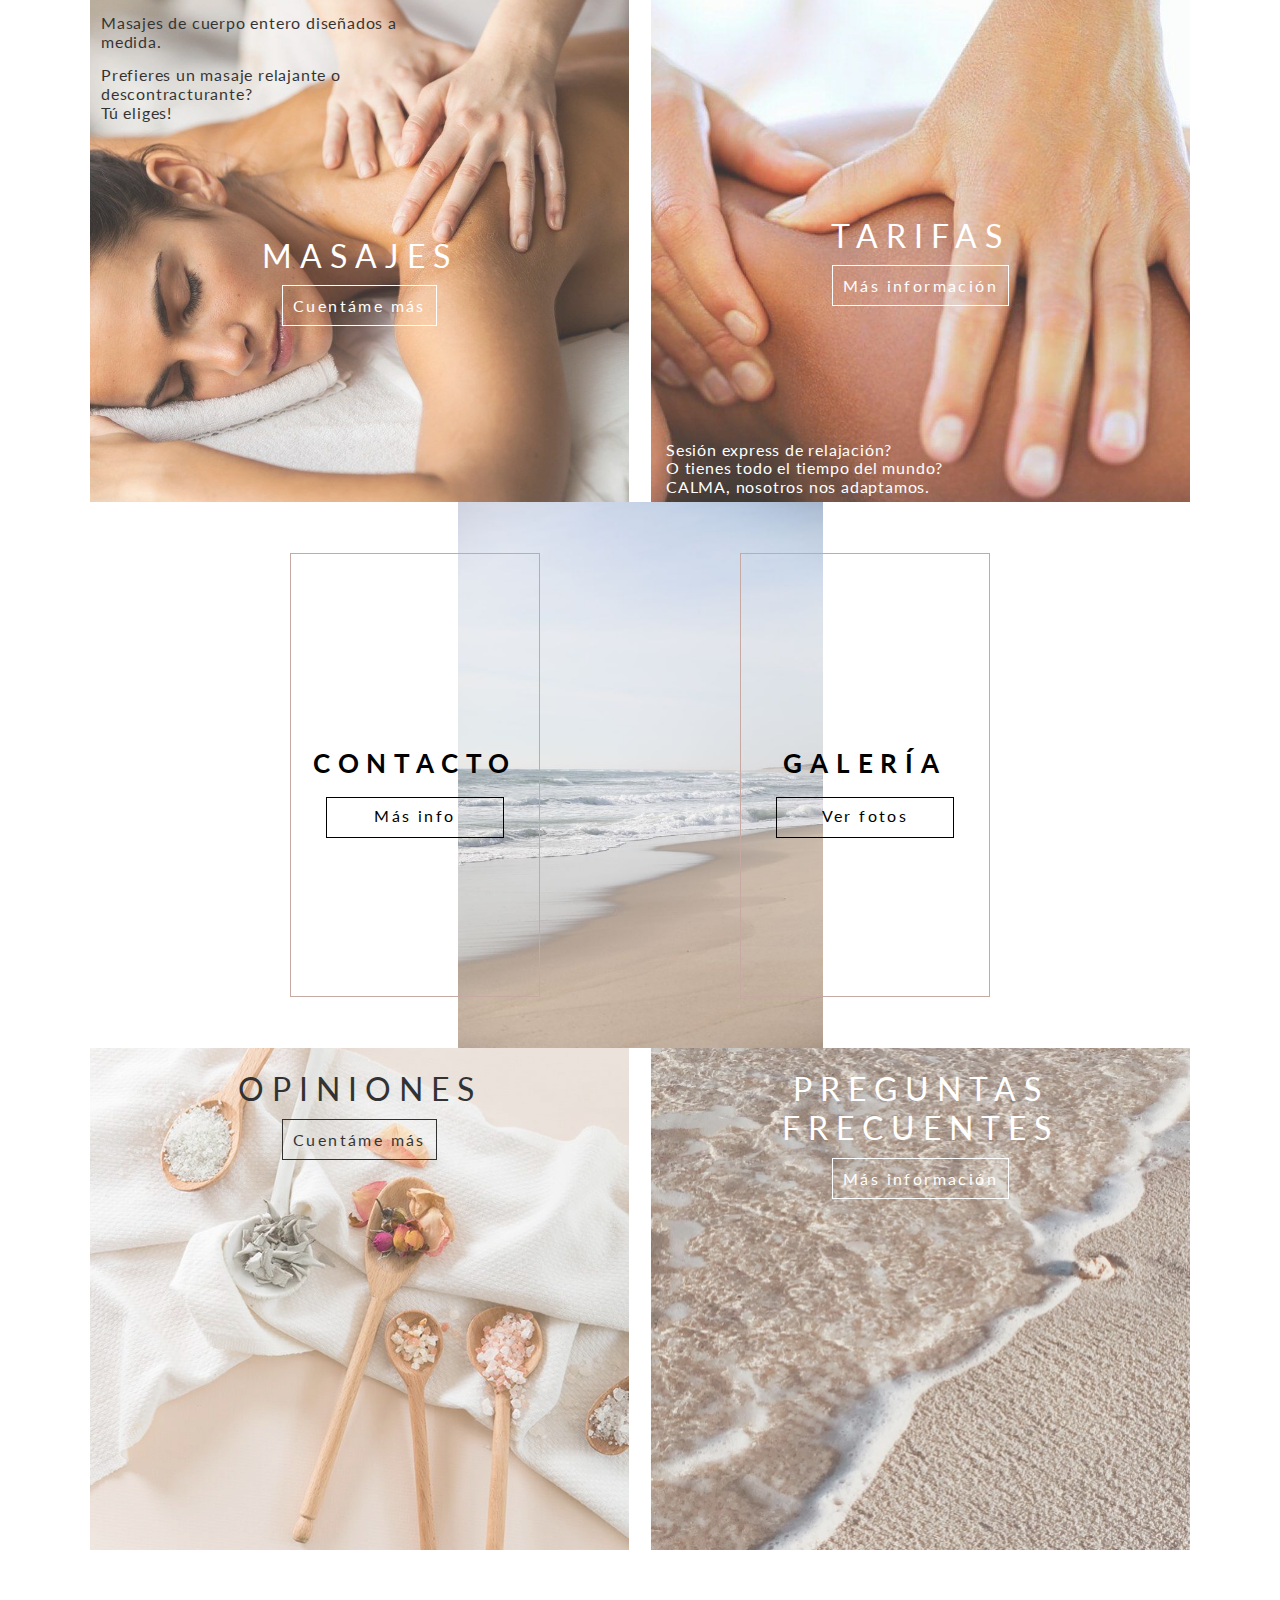
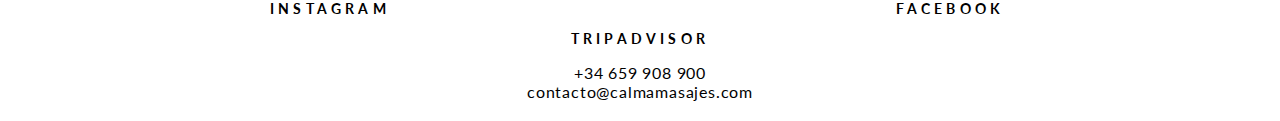
<file: index.html>
<!doctype html>
<html lang="es">

<head>
    <meta charset="utf-8">
    <title>Calma Masajes Palma Mallorca</title>
    <meta name="viewport" content="width=device-width,minimum-scale=1,initial-scale=1">
    <link rel="stylesheet" type="text/css" href="assets/css/styles.css">
    <link rel="stylesheet" href="assets/css/slicknav.css" />
    <link rel="stylesheet" href="assets/css/mmenu.css" />
    <script src="https://cdnjs.cloudflare.com/ajax/libs/jquery/3.4.1/jquery.js"
        integrity="sha256-WpOohJOqMqqyKL9FccASB9O0KwACQJpFTUBLTYOVvVU=" crossorigin="anonymous"></script>
    <script src="assets/js/jquery.slicknav.min.js"></script>
    <script src="assets/js/mmenu.js"></script>
</head>

<body>
    <header>
    </header>
    <main>
        <!--
                <div id="my-page">
                        <div id="my-header">
                        <nav id="my-menu">
                                <ul>
                                    <li><a href="/">Home</a></li>
                                    <li><a href="/about/">About us</a>
                                        <ul>
                                            <li><a href="/about/history/">History</a></li>
                                            <li><a href="/about/team/">The team</a></li>
                                            <li><a href="/about/address/">Our address</a></li>
                                        </ul>
                                    </li>
                                    <li><a href="/contact/">Contact</a></li>
                                </ul>
                            </nav>
                        </div>
                        <div id="my-content">
                            <h1>Page title</h1>
                            <p>Some content.</p>
                        </div>
                    </div>-->


        <div class="primary-block">
            <div class="primary-item primary-item-one">
                <div class="primary-item-one-content">
                    <h2>Masajes de cuerpo entero diseñados a medida.</h2>
                    <h2>Prefieres un masaje relajante o descontracturante?<br>
                        Tú eliges!
                    </h2>
                </div>
                <div class="primary-item-one-link">
                    <h1 class="">Masajes</h1>
                    <a href="masajes.html" class="primary-button">Cuentáme más</a>
                </div>
            </div>
            <div class="primary-item primary-item-two">
                <div class="primary-item-two-link">
                    <h1 class="">Tarifas</h1>
                    <a class="primary-button" href="precios.html">Más información</a>
                </div>
                <div class="primary-item-two-content">
                        <h2>Sesión express de relajación?</h2>
                        <h2>O tienes todo el tiempo del mundo?</h2>
                        <h2>CALMA, nosotros nos adaptamos.</h2>
                </div>
            </div>
        </div>
        <div class="secondary-block">
            <div class="first-column">
                <div class="column-content">
                    <h1 class="">Contacto</h1>
                    <a href="contacto.html" class="primary-button button-inverted">Más info</a>
                </div>
            </div>
            <div class="second-column">
                    <div class="column-content">
                            <h1 class="">Galería</h1>
                            <a href="#" class="primary-button button-inverted">Ver fotos</a>
                    </div>
            </div>
        </div>
        <div class="third-block">
            <div class="primary-item primary-item-one">
                <div class="primary-item-one-link">
                    <h1 class="">Opiniones</h1>
                    <a href="#" class="primary-button button-inverted">Cuentáme más</a>
                </div>
            </div>
            <div class="primary-item primary-item-two">
                <div class="primary-item-two-link">
                    <h1 class="">Preguntas frecuentes</h1>
                    <a href="faqs.html" class="primary-button">Más información</a>
                </div>
            </div>
        </div>
        <div class="fourth-block">
            <div class="items-container">
                <div class="item-end item-left">
                        <a href="contacto.html"><div class="tile"><div class="tiletext" >Contacto</div></div></a>
                </div>
                <div class="item-end item-right">
                        <a href="galeria.html"><div class="tile"><div class="tiletext" >Galería</div></div></a>
                </div>
            </div>
            <div class="items-container">
                <div class="item-end item-left">
                        <a href="opiniones.html"><div class="tile"><div class="tiletext" >Opiniones</div></div></a>
                </div>
                <div class="item-end item-right">
                        <a href="faqs.html"><div class="tile"><div class="tiletext" >Faqs</div></div></a>
                </div>
            </div>
        </div>
        <div class="social-container">
            <div class="social-links">
                <a href="#">Instagram</a>
                <a href="#">Facebook</a>
                <a class="tripadvisor-link" href="#">Tripadvisor</a>
            </div>
            <div class="contacto-indice">
                <p>+34 659 908 900<br>contacto@calmamasajes.com</p>
            </div>
        </div>
    </main>
    <footer>

    </footer>
    <script>
        document.addEventListener(
            "DOMContentLoaded", () => {
                new Mmenu("#my-menu");
            }
        );
    </script>
</body>

</html>
</file>
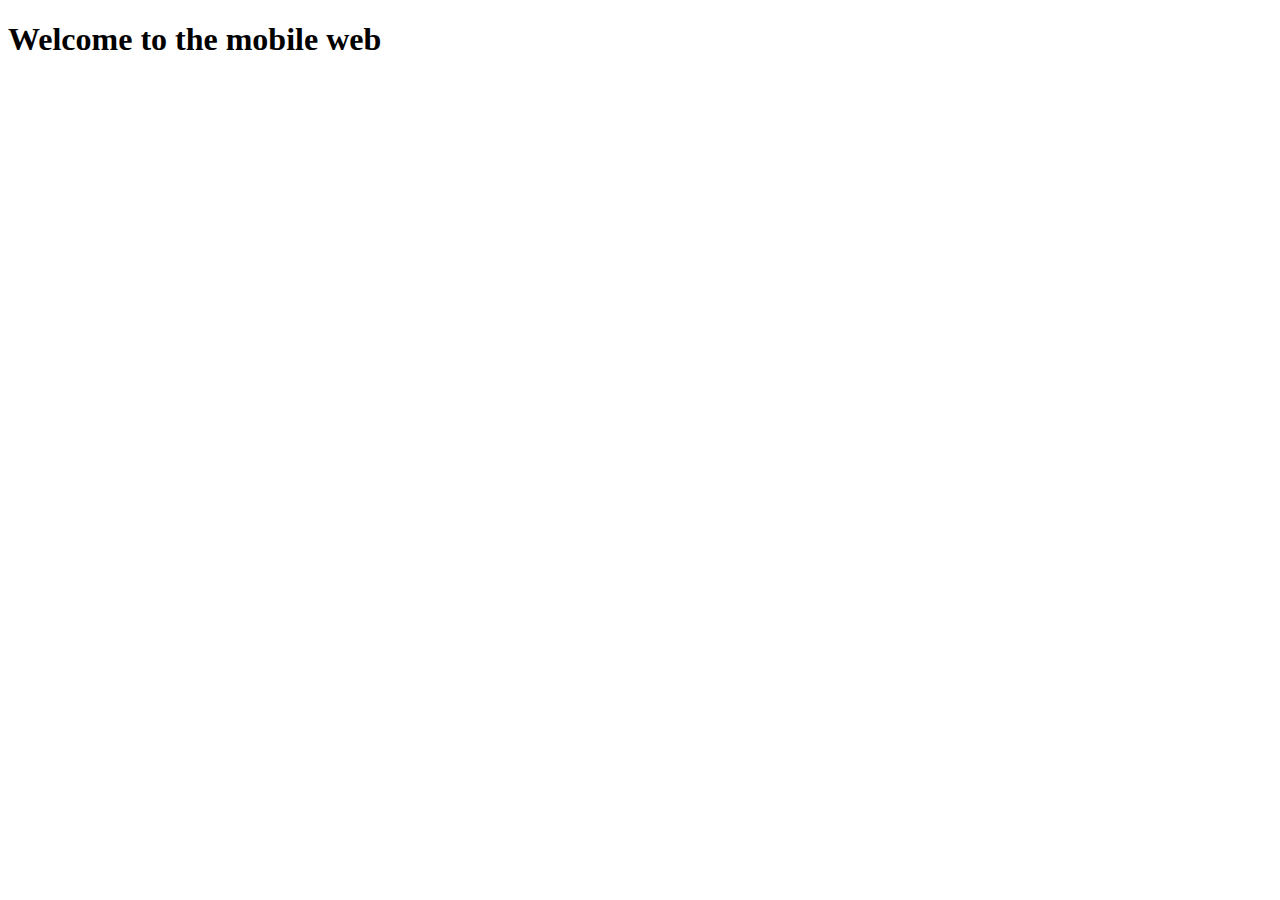
<file: amp.html>
<!doctype html>
<html amp lang="es">
  <head>
    <meta charset="utf-8">
    <script async src="https://cdn.ampproject.org/v0.js"></script>
    <title>Hello, AMPs</title>
    <link rel="canonical" href="https://amp.dev/documentation/guides-and-tutorials/start/create/basic_markup/">
    <meta name="viewport" content="width=device-width,minimum-scale=1,initial-scale=1">
    <script type="application/ld+json">
      {
        "@context": "http://schema.org",
        "@type": "NewsArticle",
        "headline": "Open-source framework for publishing content",
        "datePublished": "2015-10-07T12:02:41Z",
        "image": [
          "logo.jpg"
        ]
      }
    </script>
    <style amp-boilerplate>body{-webkit-animation:-amp-start 8s steps(1,end) 0s 1 normal both;-moz-animation:-amp-start 8s steps(1,end) 0s 1 normal both;-ms-animation:-amp-start 8s steps(1,end) 0s 1 normal both;animation:-amp-start 8s steps(1,end) 0s 1 normal both}@-webkit-keyframes -amp-start{from{visibility:hidden}to{visibility:visible}}@-moz-keyframes -amp-start{from{visibility:hidden}to{visibility:visible}}@-ms-keyframes -amp-start{from{visibility:hidden}to{visibility:visible}}@-o-keyframes -amp-start{from{visibility:hidden}to{visibility:visible}}@keyframes -amp-start{from{visibility:hidden}to{visibility:visible}}</style><noscript><style amp-boilerplate>body{-webkit-animation:none;-moz-animation:none;-ms-animation:none;animation:none}</style></noscript>
  </head>
  <body>
    <h1>Welcome to the mobile web</h1>
    <amp-img src="bienvenido.jpg" alt="Bienvenido" height="400" width="800"></amp-img>

  </body>
</html>
</file>
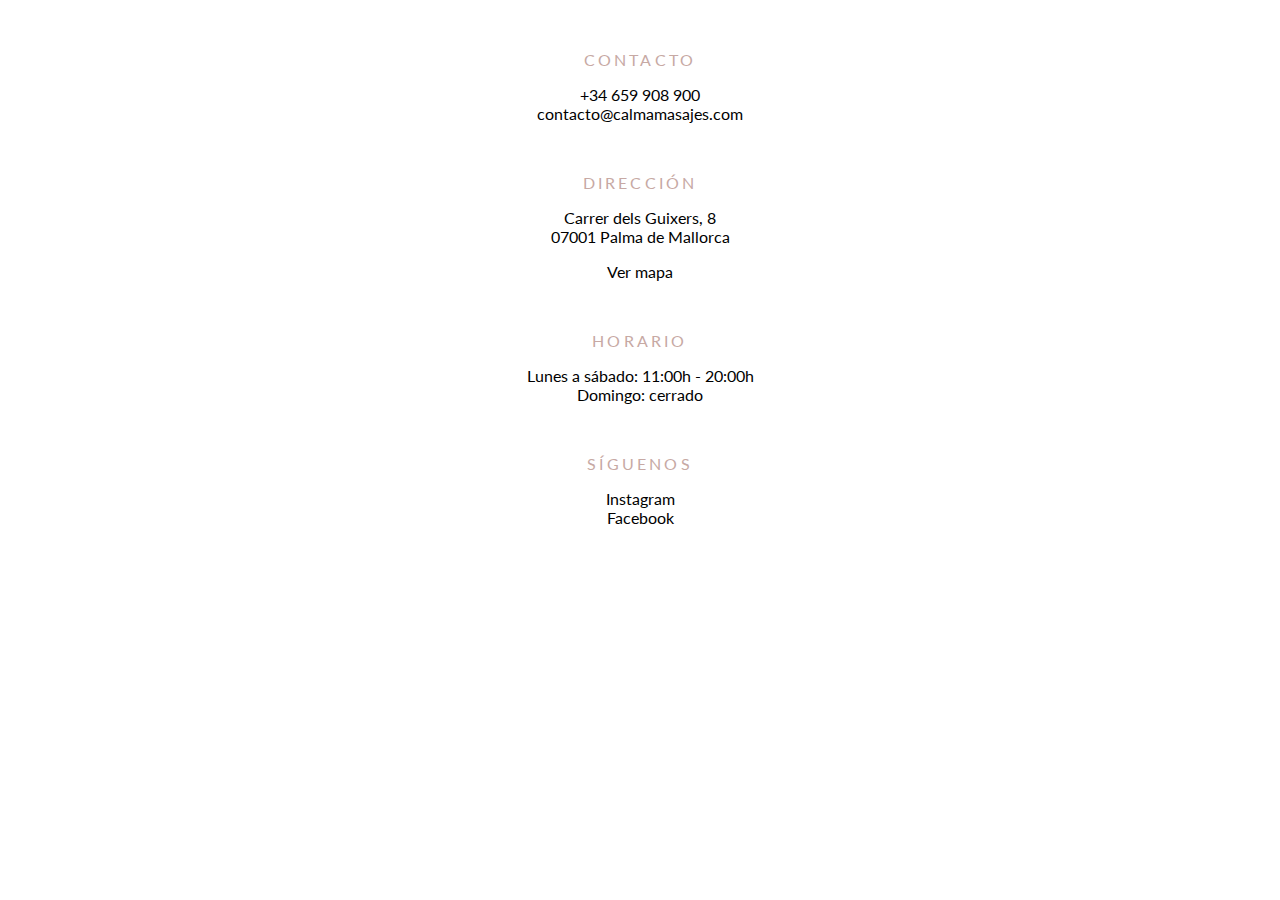
<file: contacto.html>
<!DOCTYPE html>
<html>
<head>
    <meta charset='utf-8'>

    <title>Contactar</title>
    <meta name="viewport" content="width=device-width,minimum-scale=1,initial-scale=1">
    <link rel="stylesheet" type="text/css" href="assets/css/styles.css">
    <link rel="stylesheet" href="assets/css/slicknav.css" />
    <link rel="stylesheet" href="assets/css/mmenu.css" />
    <script src="https://cdnjs.cloudflare.com/ajax/libs/jquery/3.4.1/jquery.js"
        integrity="sha256-WpOohJOqMqqyKL9FccASB9O0KwACQJpFTUBLTYOVvVU=" crossorigin="anonymous"></script>
    <script src="assets/js/jquery.slicknav.min.js"></script>
    <script src="assets/js/mmenu.js"></script>
</head>
<body>
    <main>
        <div class="contacto-main">
            <div class="back">
                    <p>Volver</p>
                </div>
                <div class="contacto-container">
                    <div class="contacto-item">
                    <div class="elemento-contacto">
                        <h1>Contacto</h1>
                        <div class="contacto-desc">
                            <p>+34 659 908 900<br>
                            contacto@calmamasajes.com</p>
                        </div>
                    </div>
                    </div>
                </div>
                <div class="contacto-container">
                        <div class="contacto-item">
                        <div class="elemento-contacto">
                            <h1>Dirección</h1>
                            <div class="contacto-desc">
                                <p>Carrer dels Guixers, 8<br>
                                07001 Palma de Mallorca</p>
                                <p>Ver mapa</p>
                            </div>
                        </div>
                        </div>
                    </div>
                    <div class="contacto-container">
                            <div class="contacto-item">
                            <div class="elemento-contacto">
                                <h1>Horario</h1>
                                <div class="contacto-desc">
                                    <p>Lunes a sábado: 11:00h - 20:00h<br>
                                    Domingo: cerrado</p>
                                </div>
                            </div>
                            </div>
                        </div>
                        <div class="contacto-container">
                                <div class="contacto-item">
                                <div class="elemento-contacto">
                                    <h1>Síguenos</h1>
                                    <div class="contacto-desc">
                                        <p>Instagram<br>
                                        Facebook</p>
                                    </div>
                                </div>
                                </div>
                            </div>
        </div>
    </main>
</body>
</html>
</file>
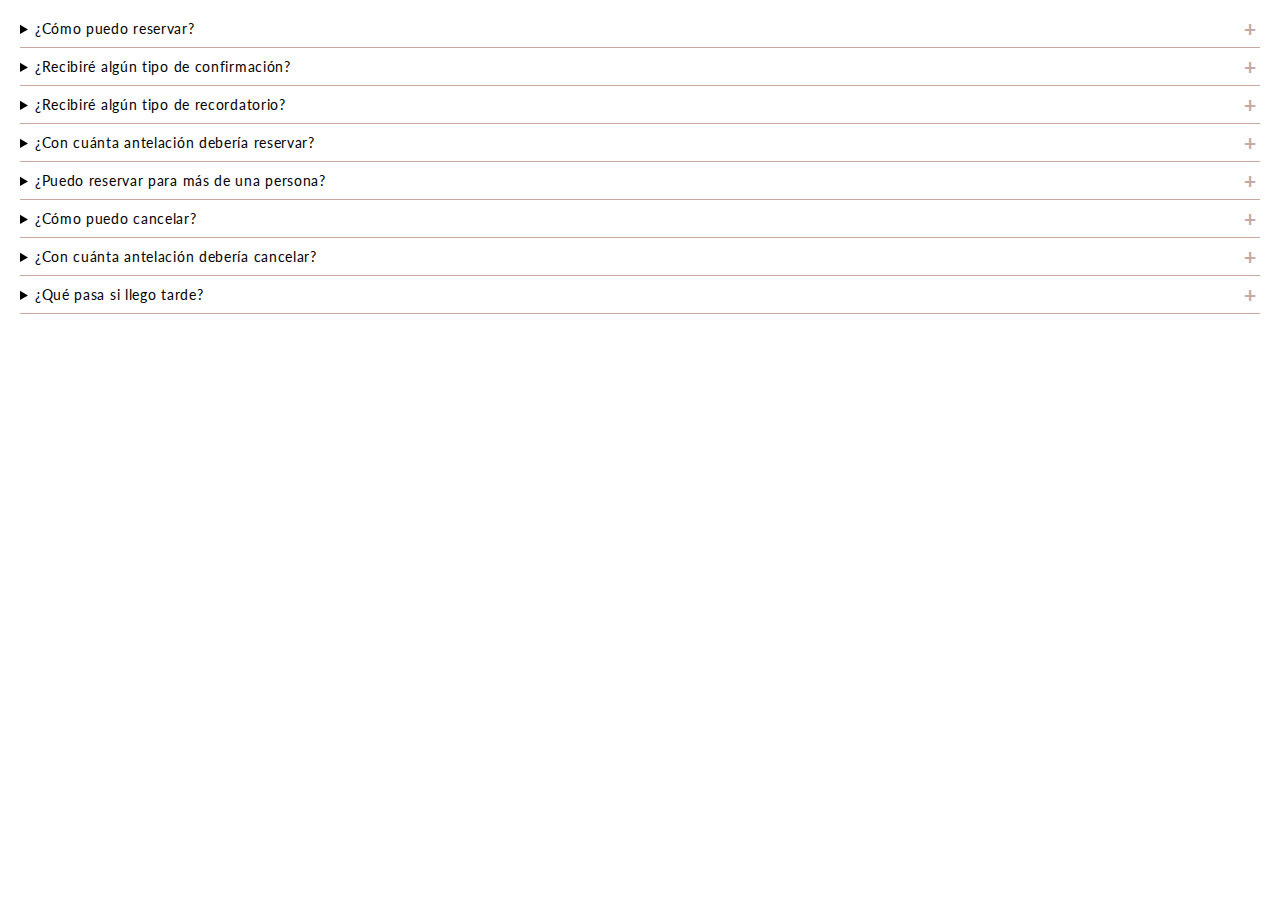
<file: faq-reservas.html>
<!DOCTYPE html>
<html>
<head>
    <meta charset='utf-8'>

    <title>Faqs- Reservas</title>
    <meta name="viewport" content="width=device-width,minimum-scale=1,initial-scale=1">
    <link rel="stylesheet" type="text/css" href="assets/css/styles.css">
    <link rel="stylesheet" type="text/css" href="assets/css/faqs.css">
    <link rel="stylesheet" href="assets/css/slicknav.css" />
    <link rel="stylesheet" href="assets/css/mmenu.css" />
    <script src="https://cdnjs.cloudflare.com/ajax/libs/jquery/3.4.1/jquery.js"
        integrity="sha256-WpOohJOqMqqyKL9FccASB9O0KwACQJpFTUBLTYOVvVU=" crossorigin="anonymous"></script>
    <script src="assets/js/jquery.slicknav.min.js"></script>
    <script src="assets/js/mmenu.js"></script>
</head>
<body>
    <main>
            <div class="back">
                    <p>Volver</p>
                </div>
        <div class="faq-reservas-container">
            <details>
                    <summary>¿Cómo puedo reservar?</summary>
                    <p>Estés dónde estés reserva tu cita para no quedarte sin ella!</p>
                            <p>Si estás cerca de nosotros, puedes acercarte a nuestro espacio que se encuentra en Carrer dels Guixers, 8 (ver mapa) y reservar en persona.</p>
                            <p>Si te resulta más cómodo, puedes hacerlo a través de la página web, por teléfono o Whatsapp en el +34 659 908 900, por email (contacto@calmamasajes.com), por instagram, o facebook.
                            </p>
            </details>
            <details>
                    <summary>¿Recibiré algún tipo de confirmación?</summary>
                    <p>En el momento de la reserva te pediremos tu nombre, tu número de teléfono y un email de contacto para poder enviarte la confirmación de reserva tanto por SMS como por correo electrónico.</p>
            </details>
            <details>
                    <summary>¿Recibiré algún tipo de recordatorio?</summary>
            <p>Si nos has dejado tu número de teléfono, recibirás un recordatorio de tu cita 24 horas antes.</p>
            <p>Recuerda: si no vas a poder venir, contáctanos para moverla o cancelarla, así otras personas podrán aprovechar esa hora!</p>            
            <p>Esperaremos verte pronto por CALMA!</p>
            </details>
            <details>
                    <summary>¿Con cuánta antelación debería reservar?</summary>
                    <p>Tanto si vives en Palma como si vas a estar de visita, te recomendamos reservar tu cita en cuanto sepas cuándo podrás venir, sobre todo si vaís a ser más de uno!</p>
                    <p>Si prefieres, también puedes acercarte a nuestro espacio y preguntar si hay disponibilidad en ese momento...esperamos poder atenderte!</p>
            </details>
            <details>
                    <summary>¿Puedo reservar para más de una persona?</summary>
                    <p>Por supuesto! CALMA es una experienncia para disfrutar solo, en pareja o con amigos!</p>
                    <p>Para reservar para más de una persona recomendamos hacerlo por teléfono o Whatsapp, así podremos encontrar el hueco perfecto para vosotros lo más rapidamente posible!</p>
            </details>
            <details>
                    <summary>¿Cómo puedo cancelar?</summary>
                    <p>Si has hecho la reserva a través de nuestra web, habrás recibido un email de confirmación.</p>
            </details>
            <details>
                    <summary>¿Con cuánta antelación debería cancelar?</summary>
                    <p>Cuanto antes nos avises mejor! Así si alguien quiere reservar podrá hacerlo.</p>
            </details>
            <details>
                    <summary>¿Qué pasa si llego tarde?</summary>
                    <p>A todos nos pasa alguna vez...creemos que llegamos a tiempo y terminamos corriendo como locos!</p>
                    <p>Entendemos que puedas llegar tarde, en cuyo caso te agradecemos que nos contactes para informarnos. Intentaremos hacer todo lo posible por mantener tu masaje.</p>
                    <p>En caso de no superar los 10 minutos de retraso, no hay ningún problema!</p>
                    <p>Si llegas 15 minutos más tarde y nos has avisado, nos veríamos obligados a reducir el tiempo de tu reserva para poder asegurar que el siguiente cliente no tiene que esperar demasiado.</p>
                    <p>Si no nos has avisado, tras 15 minutos de retraso, nos veremos obligados a cancelar tu reserva.</p>
            </details>
        </div>
    </main>
    
</body>
</html>
</file>
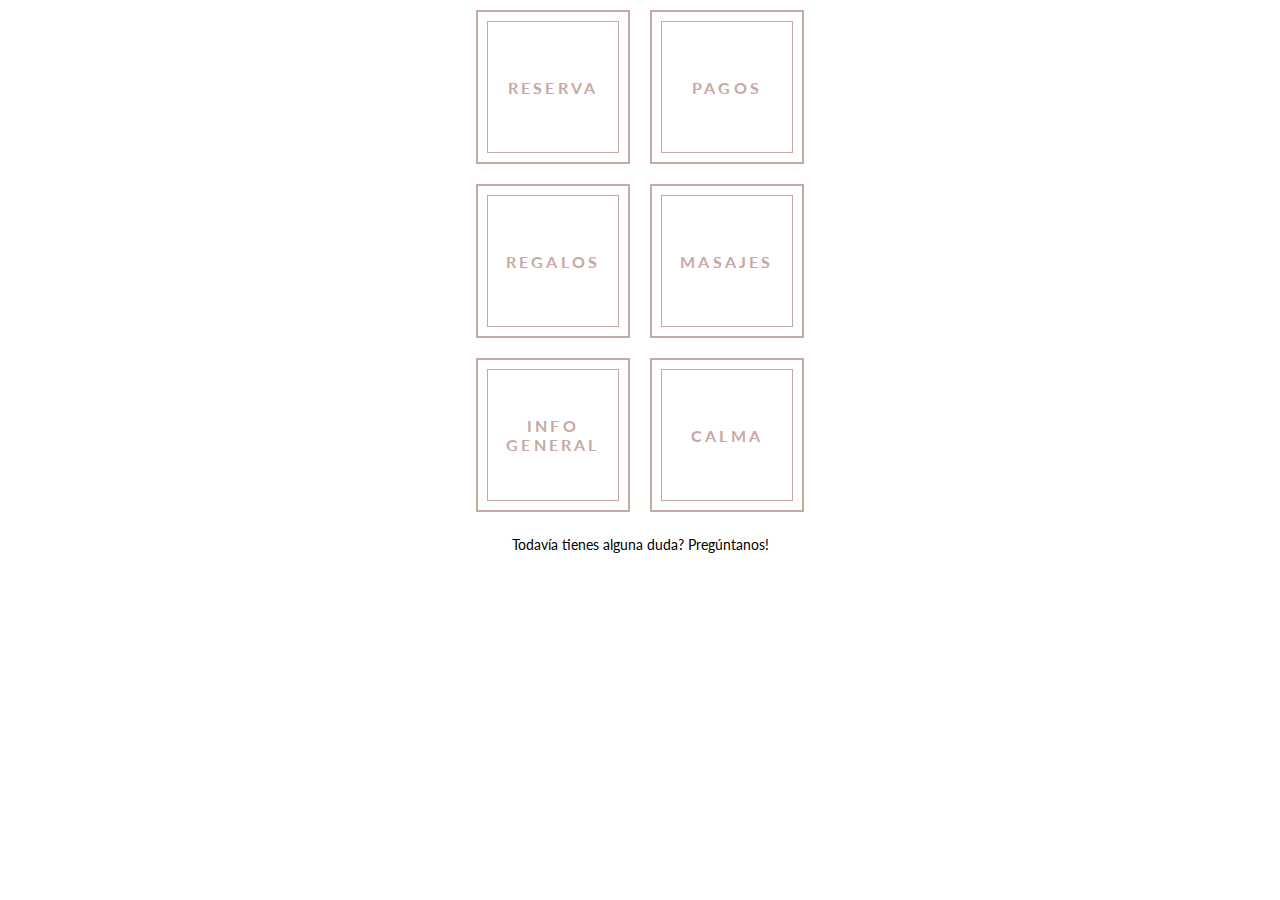
<file: faqs.html>
<!DOCTYPE html>
<html>
<head>
    <meta charset='utf-8'>

    <title>Faqs</title>
    <meta name="viewport" content="width=device-width,minimum-scale=1,initial-scale=1">
    <link rel="stylesheet" type="text/css" href="assets/css/styles.css">
    <link rel="stylesheet" type="text/css" href="assets/css/faqs.css">
    <link rel="stylesheet" href="assets/css/slicknav.css" />
    <link rel="stylesheet" href="assets/css/mmenu.css" />
    <script src="https://cdnjs.cloudflare.com/ajax/libs/jquery/3.4.1/jquery.js"
        integrity="sha256-WpOohJOqMqqyKL9FccASB9O0KwACQJpFTUBLTYOVvVU=" crossorigin="anonymous"></script>
    <script src="assets/js/jquery.slicknav.min.js"></script>
    <script src="assets/js/mmenu.js"></script>
</head>
<body>
    <main>
            <div class="back">
                    <p>Volver</p>
                </div>
            <div class="preguntas-container">
                    <div class="asunto-container">
                        <div class="item-faq faq-item-left">
                            <a href="faq-reservas.html"><div class="tile tile-faq"><div class="tiletext">Reserva</div></div></a>
                        </div>
                        <div class="item-faq faq-item-rigth">
                                <div class="tile tile-faq"><div class="tiletext" >Pagos</div></div>
                        </div>
                    </div>
                    <div class="asunto-container">
                        <div class="item-faq faq-item-left">
                                <div class="tile tile-faq"><div class="tiletext" >Regalos</div></div>
                        </div>
                        <div class="item-faq faq-item-rigth">
                                <div class="tile tile-faq"><div class="tiletext" >Masajes</div></div>
                        </div>
                    </div>
                    <div class="asunto-container">
                            <div class="item-faq faq-item-left">
                                    <div class="tile tile-faq"><div class="tiletext" >Info general</div></div>
                            </div>
                            <div class="item-faq faq-item-rigth">
                                    <div class="tile tile-faq"><div class="tiletext" >Calma</div></div>
                            </div>
                        </div>     
                </div>        
                <div class="mas-preguntas">
                    <p>Todavía tienes alguna duda? Pregúntanos!</p>
                </div>            
    </main>
</body>
</html>
</file>
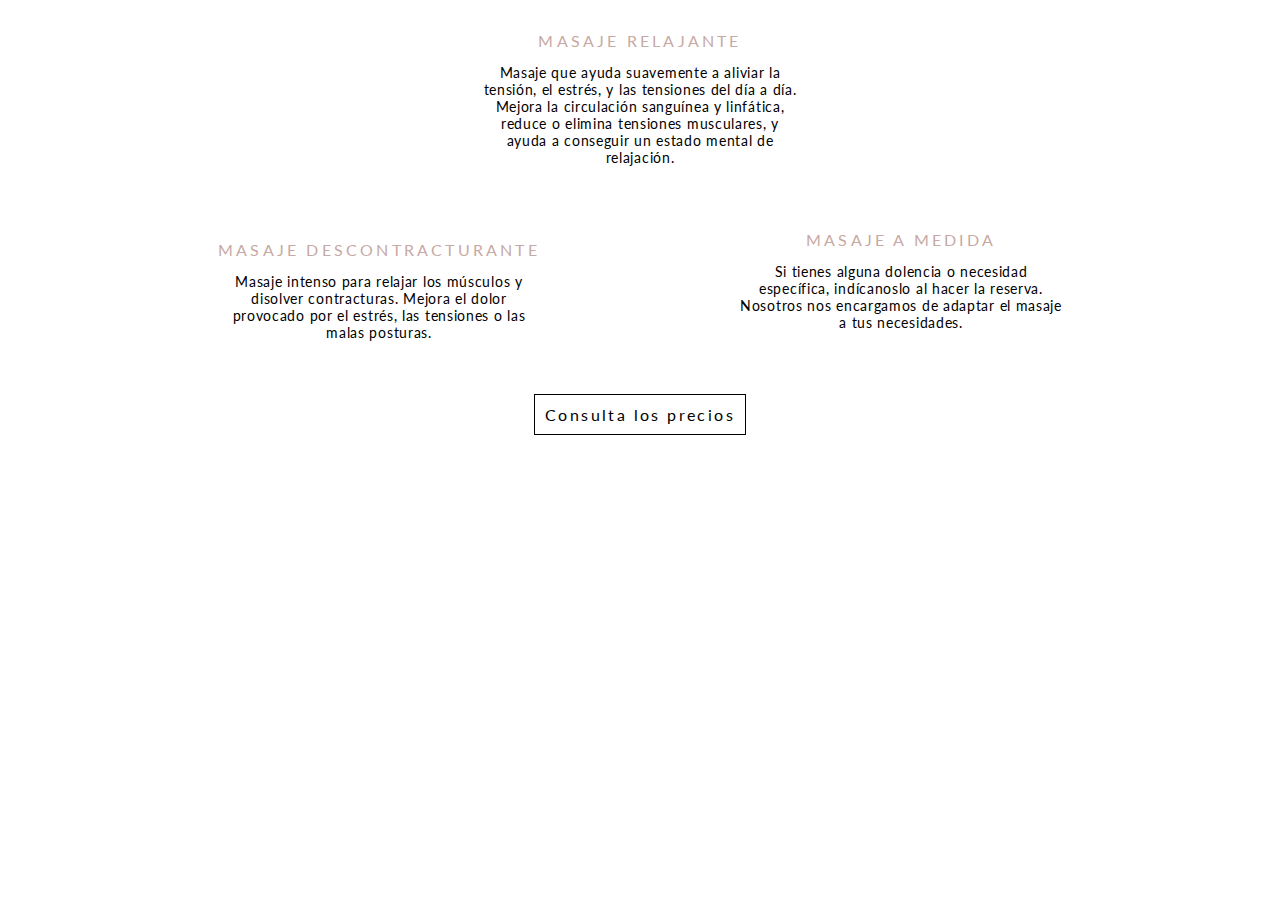
<file: masajes.html>
<!DOCTYPE html>
<html>
<head>
    <meta charset='utf-8'>

    <title>Masajes</title>
    <meta name="viewport" content="width=device-width,minimum-scale=1,initial-scale=1">
    <link rel="stylesheet" type="text/css" href="assets/css/styles.css" async>
    <link rel="stylesheet" type="text/css" href="assets/css/masajes.css">
    <link rel="stylesheet" href="assets/css/slicknav.css" />
    <link rel="stylesheet" href="assets/css/mmenu.css" />
    <script src="https://cdnjs.cloudflare.com/ajax/libs/jquery/3.4.1/jquery.js"
        integrity="sha256-WpOohJOqMqqyKL9FccASB9O0KwACQJpFTUBLTYOVvVU=" crossorigin="anonymous"></script>
    <script src="assets/js/jquery.slicknav.min.js"></script>
    <script src="assets/js/mmenu.js"></script>
</head>
<body>
    <main>
        <div class="back">
            <p>Volver</p>
        </div>
        <div class="masajes-container">
            <div class="masaje-item primer-masaje">
            <div class="tipo-masaje">
                <h1>Masaje relajante</h1>
                <p class="masaje-desc">
                    Masaje que ayuda suavemente a aliviar la tensión, el estrés, y las tensiones del día a día. Mejora la circulación sanguínea y linfática, reduce o elimina tensiones musculares, y ayuda a conseguir un estado mental de relajación.
                </p>
            </div></div>
            <div class="masaje-item segundo-masaje">
                <div class="tipo-masaje">
                    <h1>Masaje descontracturante</h1>
                    <p class="masaje-desc">
                            Masaje intenso para relajar los músculos y disolver contracturas. Mejora el dolor provocado por el estrés, las tensiones o las malas posturas.
                    </p>
                </div></div>
                <div class="masaje-item tercer-masaje">
            <div class="tipo-masaje">
                <h1>Masaje a medida</h1>
                <p class="masaje-desc">
                        Si tienes alguna dolencia o necesidad específica, indícanoslo al hacer la reserva. Nosotros nos encargamos de adaptar el masaje a tus necesidades.
                </p>
            </div>
            </div>
        </div>
        <div class="precios-button">
                <a class="primary-button button-inverted button-mobile" href="precios.html">Consulta los precios</a>
        </div>
    </main>
</body>
</html>
</file>
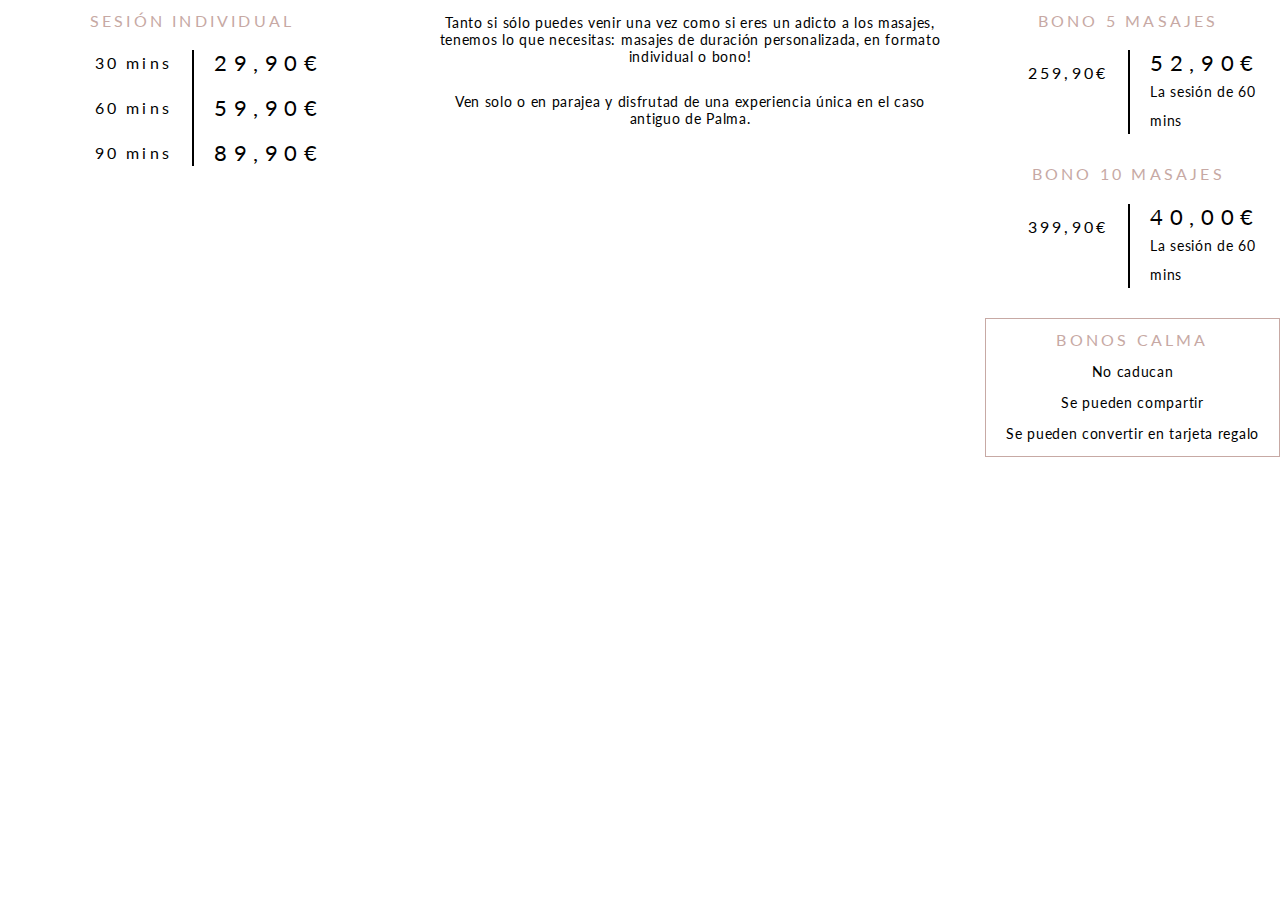
<file: precios.html>
<!DOCTYPE html>
<html>
<head>
    <meta charset='utf-8'>

    <title>Precios</title>
    <meta name="viewport" content="width=device-width,minimum-scale=1,initial-scale=1">
    <link rel="stylesheet" type="text/css" href="assets/css/styles.css">
    <link rel="stylesheet" type="text/css" href="assets/css/precios.css">
    <link rel="stylesheet" href="assets/css/slicknav.css" />
    <link rel="stylesheet" href="assets/css/mmenu.css" />
    <script src="https://cdnjs.cloudflare.com/ajax/libs/jquery/3.4.1/jquery.js"
        integrity="sha256-WpOohJOqMqqyKL9FccASB9O0KwACQJpFTUBLTYOVvVU=" crossorigin="anonymous"></script>
    <script src="assets/js/jquery.slicknav.min.js"></script>
    <script src="assets/js/mmenu.js"></script>
</head>
<body>
    <main>
        <div class="back">
            <p>Volver</p>
        </div>
        <div class="precios-mobile">
            <div class="seccion-precios">
            <h1>Sesión individual</h1>
            <div class="precios-container">
                <div class="row-precios">
                    <div class="minutos-columna">
                        <p>30 mins</p><br>
                    </div>
                    <div class="precios-columna">
                        <p>29,90€</p>
                    </div>
                </div>
                    <div class="row-precios">
                    <div class="minutos-columna">
                        <p>60 mins</p><br>
                    </div>
                    <div class="precios-columna">
                        <p>59,90€</p>
                    </div>
                </div>
                <div class="row-precios">
                        <div class="minutos-columna">
                            <p>90 mins</p>
                        </div>
                        <div class="precios-columna">
                            <p>89,90€</p>
                        </div>
                    </div>
            </div>
            </div>

            <div class="desktop-explicacion">
                <p>Tanto si sólo puedes venir una vez como si eres un adicto a los masajes, tenemos lo que necesitas: masajes de duración personalizada, 
                        en formato individual o bono!</p>
                        <p>Ven solo o en parajea y disfrutad de una experiencia única en el caso antiguo de Palma.</p>
            </div>
            <div class="bonos">
            <div class="seccion-precios">
            <h1>Bono 5 masajes</h1>
            <div class="row-precios bono">
                    <div class="minutos-columna">
                        <p>259,90€</p>
                    </div>
                    <div class="precios-columna">
                        <p>52,90€<br><span class="disclamer-bono">La sesión de 60 mins</span></p>
                    </div>
                </div>
                </div>
                <div class="seccion-precios">
            <h1>Bono 10 masajes</h1>
            <div class="row-precios bono">
                    <div class="minutos-columna">
                        <p>399,90€</p>
                    </div>
                    <div class="precios-columna">
                        <p>40,00€<br><span class="disclamer-bono">La sesión de 60 mins</span></p>
                    </div>
                </div>
                </div>
                </div>
            <div class="bonos bonos-disclaimer">
                <div class="container-bonos-expl">
            <h1>Bonos calma</h1>
            <div class="precios-expl">
                <p>No caducan</p>
                <p>Se pueden compartir</p>
                <p>Se pueden convertir en tarjeta regalo</p>
            </div>
            </div>
            </div>
        </div>


    </main> 
</body>
</html>
</file>
<file: assets/css/styles.css>
@import url('https://fonts.googleapis.com/css?family=Lato:100,100i,300,300i,400,400i,700,700i,900,900i&display=swap&subset=latin-ext');

body {
    font-family: 'Lato', sans-serif;
}

a, a:hover, a:focus, a:active {
    text-decoration: none;
    color: inherit;
}

.primary-block, .third-block {
    display: flex;
}

.primary-item {
    height: 502px;
    width: 100%;
    background-position: center;
    background-size: cover;
    z-index:0;
    opacity: 0.8;
}
/*.primary-item::before {
    content: "";
    background-color: #fff;
    opacity: 0.2;
    position: absolute;
    width: inherit;
    height: inherit;
    top: 0;
    z-index: -1;
}*/

.primary-item-one {
    order: 1;
    background-image: url("../../assets/img/masajes.jpeg");
}

.primary-item-two {
    order: 2;
    background-image: url("../../assets/img/tarifas.jpeg");
    position: relative;
}

.primary-item-one > .primary-item-one-content  {
    width: 317px;
    height: 40%;
    margin-left: 11px;
    opacity: initial;
}
.primary-item-one > .primary-item-one-content > h2, .primary-item-two-content > h2 {
    font-size: 16px;
    line-height: 19px;
    font-weight: normal;
    letter-spacing: 0.05em;
}
.primary-item-two-content {
    position: absolute;
    bottom: 0px;
    color: #fff;
    padding: 0px 15px;
}

.primary-item-two-content > h2 {
    line-height: 5px;
}
.primary-item-one-link, .primary-item-two-link {
    color: #fff;
    text-align: center;
    letter-spacing: 0.5em;
/*    transform: translateY(-50%);*/
}
.primary-item-two-link {
    margin-top: 40%;
}
h1  {
    font-weight: 400;
    font-style: normal;
    text-transform: uppercase;
}

.primary-button {
    background-color: transparent;
    border: 1px solid #fff;
    padding: 10px;
    color: #fff;
    font-family: 'Lato', sans-serif;
    font-style: normal;
    font-weight: 400;
    font-size: 16px;
    line-height: 19px;
    text-align: center;
    letter-spacing: 0.15em;
    width: 176px;
    height: 39px;
}

.secondary-block .primary-button {
    display: block;
    width: 176px;
    line-height: 36px;
    margin: auto;
    padding: 0px;
}



.third-block > div.primary-item.primary-item-one {
    background-image: url("../../assets/img/opiniones.jpg");
    color: #000;
}
.third-block > div.primary-item.primary-item-two {
    background-image: url("../../assets/img/preguntas-frecuentes.jpeg");

}
.third-block > div.primary-item.primary-item-two > div {
    margin-top: initial;
}
.third-block > div.primary-item.primary-item-one > div > h1, body > main > div.third-block > div.primary-item.primary-item-one > div > button{
    color: #000;
    border-color: #000;
}

.button-inverted {
    color: #000;
    border-color: #000;
}

.button-mobile {
    width: auto;
}



.fourth-block {
    margin-top: 30px;
}
.fourth-block > .items-container .item-end {
    display: flex; 
    width: 150px;
    height: 150px;
    background-color: #C7A9A4;
    border-radius: 100%;
}

.items-container {
    display: flex;
    justify-content: center;
    margin: 20px auto;

}
.tile {
    display: flex; 
    margin:  auto;
    width: 130px;
    height: 130px;
    background-color: #C7A9A4;
    border: 1px solid #fff;
    border-radius: 100%;
}
.item-end a {
    margin: auto;
    border: none;
}

.item-left {
    margin-right: 20px;
}
.item-rigth {
    margin-left: 20px;
}

.tile > .tiletext {
    margin: auto;
    text-transform: uppercase;
    color: #FFF;
    font-size: 16px;
    line-height: 19px;
    letter-spacing: 0.2em;
    font-weight: bold;
}

.social-container {
    margin: 20px;
}

.social-links {
    margin-top: 50px;
    display: flex;
    flex-flow: wrap;
}
.social-links > a {
    display: flex;
    flex: 1 0 0;
    justify-content: center;
    text-transform: uppercase;
    font-size: 14px;
    line-height: 17px;
    letter-spacing: 0.3em;
    font-weight: bold;
}

.social-links > .tripadvisor-link {
    margin-top: 13px;
    flex: 0 0 100%;
}

.contacto-indice {
    font-size: 16px; 
    line-height: 19px;
    text-align: center;
    letter-spacing: 0.05em;
}

@media (max-width: 1023px){
    body {
        margin: 0px;
    }

    h1 {
        font-style: normal;
        font-weight: bold;
        font-size: 26px;
        line-height: 31px;
        text-align: center;
        letter-spacing: 0.3em;
    }
    .primary-block {
        flex-direction: column
    }
    .primary-button {
        padding: 3px 30px;
    }

    .primary-item {
        width: 100%;
        height: 100vh;
    }
    .primary-item::before {
        height: 100vh;
        top: inherit;
    }


    .primary-item-one {
        order: 1;
    }
    .primary-item-two {
        order: 2;
    }
    .primary-item-two-link{
        margin-top: 40vh;
    }
    .secondary-block {
        display: none;
    }
    .third-block > div.primary-item.primary-item-one {
        display: none;
    }
    .third-block > div.primary-item.primary-item-two {
        background-image: url("../../assets/img/opiniones.jpg");
    }
    .third-block h1, .third-block .primary-button{
        color: #000;
        border-color: #000;
    }
}

@media (min-width: 1024px){
    
    body {
        margin: 0px;
    }
    .back {
        display: none;
    }
    .primary-block, .third-block {
        width: 1100px;
        margin: auto;
        height: 502px;
    }

    .primary-item-one {
        margin-right: 11px;
    }
    .primary-item-two {
        margin-left: 11px;
    }

    .secondary-block {
        background-image: url("../../assets/img/contacto-galeria.jpeg");
        height: 546px;
        background-position-x: center;
        background-position-y: center;
        background-repeat: no-repeat;
        background-size: contain;
        display: flex;
        justify-content: center;
    }
    .first-column, .second-column {
    width: 250px;
    height: 444px;
    border: 1px solid #C7A9A4;
    box-sizing: border-box;
    margin: auto;
    position: relative;
    }
    .column-content {
        position: absolute;
        top: 40%;
        width: 100%;
        text-align: center;
    }
    .column-content > h1 {
        font-style: normal;
        font-weight: bold;
        font-size: 26px;
        line-height: 31px;
        text-align: center;
        letter-spacing: 0.3em;
        width: 100%;
    }
    .first-column {
        margin-right: 100px;
    }
    .second-column {
        margin-left: 100px;
    }

    .fourth-block {
        display: none;
    }
}



/* Contacto */

.contacto-main {
    margin: 20px;
}
.contacto-container h1 {
    font-size: 16px;
    letter-spacing: 0.2em;
    text-transform: uppercase;
    color: #C7A9A4;
}


.contacto-container > .contacto-item > .elemento-contacto{
    margin-top: 50px;
    text-align: center;
}

.contacto-container > .contacto-item > .elemento-contacto > p {
    font-size: 14px; 
    letter-spacing: 0.05em;
}
</file>
<file: assets/css/mmenu.css>
/*!
 * mmenu.js
 * mmenujs.com
 *
 * Copyright (c) Fred Heusschen
 * frebsite.nl
 *
 * License: CC-BY-NC-4.0
 * http://creativecommons.org/licenses/by-nc/4.0/
 */.mm-menu_theme-white{--mm-color-border:rgba( 0,0,0, 0.1 );--mm-color-button:rgba( 0,0,0, 0.3 );--mm-color-text:rgba( 0,0,0, 0.7 );--mm-color-text-dimmed:rgba( 0,0,0, 0.3 );--mm-color-background:#fff;--mm-color-background-highlight:rgba( 0,0,0, 0.06 );--mm-color-background-emphasis:rgba( 0,0,0, 0.03 );--mm-shadow:0 0 10px rgba( 0,0,0, 0.2 )}.mm-menu_theme-dark{--mm-color-border:rgba( 0,0,0, 0.3 );--mm-color-button:rgba( 255,255,255, 0.4 );--mm-color-text:rgba( 255,255,255, 0.85 );--mm-color-text-dimmed:rgba( 255,255,255, 0.4 );--mm-color-background:#333;--mm-color-background-highlight:rgba( 255,255,255, 0.08 );--mm-color-background-emphasis:rgba( 0,0,0, 0.1 );--mm-shadow:0 0 20px rgba( 0,0,0, 0.5 )}.mm-menu_theme-black{--mm-color-border:rgba( 255,255,255, 0.25 );--mm-color-button:rgba( 255,255,255, 0.4 );--mm-color-text:rgba( 255,255,255, 0.75 );--mm-color-text-dimmed:rgba( 255,255,255, 0.4 );--mm-color-background:#000;--mm-color-background-highlight:rgba( 255,255,255, 0.2 );--mm-color-background-emphasis:rgba( 255,255,255, 0.15 );--mm-shadow:none}:root{--mm-line-height:20px;--mm-listitem-size:44px;--mm-navbar-size:44px;--mm-offset-top:0;--mm-offset-right:0;--mm-offset-bottom:0;--mm-offset-left:0;--mm-color-border:rgba(0, 0, 0, 0.1);--mm-color-button:rgba(0, 0, 0, 0.3);--mm-color-text:rgba(0, 0, 0, 0.75);--mm-color-text-dimmed:rgba(0, 0, 0, 0.3);--mm-color-background:#f3f3f3;--mm-color-background-highlight:rgba(0, 0, 0, 0.05);--mm-color-background-emphasis:rgba(255, 255, 255, 0.4);--mm-shadow:0 0 10px rgba(0, 0, 0, 0.3)}.mm-hidden{display:none!important}.mm-wrapper{overflow-x:hidden;position:relative}.mm-menu{top:0;right:0;bottom:0;left:0;background:#f3f3f3;border-color:rgba(0,0,0,.1);color:rgba(0,0,0,.75);line-height:20px;display:-webkit-box;display:-ms-flexbox;display:flex;-webkit-box-orient:vertical;-webkit-box-direction:normal;-ms-flex-direction:column;flex-direction:column;padding:0;margin:0;-webkit-box-sizing:border-box;box-sizing:border-box;position:absolute;top:var(--mm-offset-top);right:var(--mm-offset-right);bottom:var(--mm-offset-bottom);left:var(--mm-offset-left);z-index:0;background:var(--mm-color-background);border-color:var(--mm-color-border);color:var(--mm-color-text);line-height:var(--mm-line-height);-webkit-tap-highlight-color:var(--mm-color-background-emphasis);-webkit-font-smoothing:antialiased;-moz-osx-font-smoothing:grayscale}.mm-menu a,.mm-menu a:active,.mm-menu a:hover,.mm-menu a:link,.mm-menu a:visited{text-decoration:none;color:inherit}[dir=rtl] .mm-menu{direction:rtl}.mm-panel{background:#f3f3f3;border-color:rgba(0,0,0,.1);color:rgba(0,0,0,.75);z-index:0;-webkit-box-sizing:border-box;box-sizing:border-box;width:100%;-webkit-overflow-scrolling:touch;overflow:scroll;overflow-x:hidden;overflow-y:auto;background:var(--mm-color-background);border-color:var(--mm-color-border);color:var(--mm-color-text);-webkit-transform:translate3d(100%,0,0);transform:translate3d(100%,0,0);-webkit-transition:-webkit-transform .4s ease;transition:-webkit-transform .4s ease;-o-transition:transform .4s ease;transition:transform .4s ease;transition:transform .4s ease,-webkit-transform .4s ease}.mm-panel:after{height:44px}.mm-panel:not(.mm-hidden){display:block}.mm-panel:after{content:'';display:block;height:var(--mm-listitem-size)}.mm-panel_opened{z-index:1;-webkit-transform:translate3d(0,0,0);transform:translate3d(0,0,0)}.mm-panel_opened-parent{-webkit-transform:translate3d(-30%,0,0);transform:translate3d(-30%,0,0)}.mm-panel_highest{z-index:2}.mm-panel_noanimation{-webkit-transition:none!important;-o-transition:none!important;transition:none!important}.mm-panel_noanimation.mm-panel_opened-parent{-webkit-transform:translate3d(0,0,0);transform:translate3d(0,0,0)}.mm-panels>.mm-panel{position:absolute;left:0;right:0;top:0;bottom:0}.mm-panel__content{padding:20px 20px 0}.mm-panels{background:#f3f3f3;border-color:rgba(0,0,0,.1);color:rgba(0,0,0,.75);position:relative;height:100%;-webkit-box-flex:1;-ms-flex-positive:1;flex-grow:1;overflow:hidden;background:var(--mm-color-background);border-color:var(--mm-color-border);color:var(--mm-color-text)}[dir=rtl] .mm-panel:not(.mm-panel_opened){-webkit-transform:translate3d(-100%,0,0);transform:translate3d(-100%,0,0)}[dir=rtl] .mm-panel.mm-panel_opened-parent{-webkit-transform:translate3d(30%,0,0);transform:translate3d(30%,0,0)}.mm-listitem_vertical>.mm-panel{display:none;width:100%;padding:10px 0 10px 10px;-webkit-transform:none!important;-ms-transform:none!important;transform:none!important}.mm-listitem_vertical>.mm-panel:after,.mm-listitem_vertical>.mm-panel:before{content:none;display:none}.mm-listitem_opened>.mm-panel{display:block}.mm-listitem_vertical>.mm-listitem__btn{height:44px;height:var(--mm-listitem-size);bottom:auto}.mm-listitem_vertical .mm-listitem:last-child:after{border-color:transparent}.mm-listitem_opened>.mm-listitem__btn:after{-webkit-transform:rotate(225deg);-ms-transform:rotate(225deg);transform:rotate(225deg);right:19px}.mm-btn{-webkit-box-flex:0;-ms-flex-positive:0;flex-grow:0;-ms-flex-negative:0;flex-shrink:0;position:relative;-webkit-box-sizing:border-box;box-sizing:border-box;width:50px;padding:0}.mm-btn:after,.mm-btn:before{border:2px solid rgba(0,0,0,.3);border:2px solid var(--mm-color-button)}.mm-btn_next:after,.mm-btn_prev:before{content:'';border-bottom:none;border-right:none;-webkit-box-sizing:content-box;box-sizing:content-box;display:block;width:8px;height:8px;margin:auto;position:absolute;top:0;bottom:0}.mm-btn_prev:before{-webkit-transform:rotate(-45deg);-ms-transform:rotate(-45deg);transform:rotate(-45deg);left:23px;right:auto}.mm-btn_next:after{-webkit-transform:rotate(135deg);-ms-transform:rotate(135deg);transform:rotate(135deg);right:23px;left:auto}.mm-btn_close:after,.mm-btn_close:before{content:'';-webkit-box-sizing:content-box;box-sizing:content-box;display:block;width:5px;height:5px;margin:auto;position:absolute;top:0;bottom:0;-webkit-transform:rotate(-45deg);-ms-transform:rotate(-45deg);transform:rotate(-45deg)}.mm-btn_close:before{border-right:none;border-bottom:none;right:18px}.mm-btn_close:after{border-left:none;border-top:none;right:25px}[dir=rtl] .mm-btn_next:after{-webkit-transform:rotate(-45deg);-ms-transform:rotate(-45deg);transform:rotate(-45deg);left:23px;right:auto}[dir=rtl] .mm-btn_prev:before{-webkit-transform:rotate(135deg);-ms-transform:rotate(135deg);transform:rotate(135deg);right:23px;left:auto}[dir=rtl] .mm-btn_close:after,[dir=rtl] .mm-btn_close:before{right:auto}[dir=rtl] .mm-btn_close:before{left:25px}[dir=rtl] .mm-btn_close:after{left:18px}.mm-navbar{min-height:44px;border-bottom:1px solid rgba(0,0,0,.1);background:#f3f3f3;color:rgba(0,0,0,.3);display:-webkit-box;display:-ms-flexbox;display:flex;min-height:var(--mm-navbar-size);border-bottom:1px solid var(--mm-color-border);background:var(--mm-color-background);color:var(--mm-color-text-dimmed);text-align:center;opacity:1;-webkit-transition:opacity .4s ease;-o-transition:opacity .4s ease;transition:opacity .4s ease}.mm-navbar>*{min-height:44px}@supports ((position:-webkit-sticky) or (position:sticky)){.mm-navbar_sticky{position:-webkit-sticky;position:sticky;top:0;z-index:1}}.mm-navbar>*{-webkit-box-flex:1;-ms-flex-positive:1;flex-grow:1;display:-webkit-box;display:-ms-flexbox;display:flex;-webkit-box-align:center;-ms-flex-align:center;align-items:center;-webkit-box-pack:center;-ms-flex-pack:center;justify-content:center;-webkit-box-sizing:border-box;box-sizing:border-box}.mm-navbar__btn{-webkit-box-flex:0;-ms-flex-positive:0;flex-grow:0}.mm-navbar__title{-o-text-overflow:ellipsis;text-overflow:ellipsis;white-space:nowrap;overflow:hidden;-webkit-box-flex:1;-ms-flex:1 1 50%;flex:1 1 50%;display:-webkit-box;display:-ms-flexbox;display:flex;padding-left:20px;padding-right:20px}.mm-navbar__title:not(:last-child){padding-right:0}.mm-navbar__btn:not(.mm-hidden)+.mm-navbar__title{padding-left:0}.mm-navbar__btn:not(.mm-hidden)+.mm-navbar__title:last-child{padding-right:50px}[dir=rtl] .mm-navbar{-webkit-box-orient:horizontal;-webkit-box-direction:reverse;-ms-flex-direction:row-reverse;flex-direction:row-reverse}.mm-listview{list-style:none;display:block;padding:0;margin:0}.mm-listitem{color:rgba(0,0,0,.75);border-color:rgba(0,0,0,.1);color:var(--mm-color-text);border-color:var(--mm-color-border);list-style:none;display:block;padding:0;margin:0;position:relative;display:-webkit-box;display:-ms-flexbox;display:flex;-ms-flex-wrap:wrap;flex-wrap:wrap}.mm-listitem:after{content:'';border-color:inherit;border-bottom-width:1px;border-bottom-style:solid;display:block;position:absolute;left:20px;right:0;bottom:0}.mm-listitem a,.mm-listitem a:hover{text-decoration:none}.mm-listitem__btn,.mm-listitem__text{padding:12px;display:block;padding:calc((var(--mm-listitem-size) - var(--mm-line-height))/ 2);padding-left:0;padding-right:0;color:inherit}.mm-listitem__text{-o-text-overflow:ellipsis;text-overflow:ellipsis;white-space:nowrap;overflow:hidden;padding-left:20px;padding-right:10px;-webkit-box-flex:1;-ms-flex-positive:1;flex-grow:1;-ms-flex-preferred-size:10%;flex-basis:10%}.mm-listitem__btn{background:rgba(3,2,1,0);border-color:inherit;width:auto;padding-right:50px;position:relative}.mm-listitem__btn:not(.mm-listitem__text){border-left-width:1px;border-left-style:solid}.mm-listitem_selected>.mm-listitem__text{background:rgba(255,255,255,.4);background:var(--mm-color-background-emphasis)}.mm-listitem_opened>.mm-listitem__btn,.mm-listitem_opened>.mm-panel{background:rgba(0,0,0,.05);background:var(--mm-color-background-highlight)}[dir=rtl] .mm-listitem:after{left:0;right:20px}[dir=rtl] .mm-listitem__text{padding-left:10px;padding-right:20px}[dir=rtl] .mm-listitem__btn{padding-left:50px;border-left-width:0;border-left-style:none}[dir=rtl] .mm-listitem__btn:not(.mm-listitem__text){padding-right:0;border-right-width:1px;border-right-style:solid}.mm-page{-webkit-box-sizing:border-box;box-sizing:border-box;position:relative}.mm-slideout{-webkit-transition:-webkit-transform .4s ease;transition:-webkit-transform .4s ease;-o-transition:transform .4s ease;transition:transform .4s ease;transition:transform .4s ease,-webkit-transform .4s ease;z-index:1}.mm-wrapper_opened{overflow-x:hidden;position:relative}.mm-wrapper_opened .mm-page{min-height:100vh}.mm-wrapper_background .mm-page{background:inherit}.mm-menu_offcanvas{position:fixed;right:auto;z-index:0}.mm-menu_offcanvas:not(.mm-menu_opened){display:none}.mm-menu_offcanvas{width:80%;min-width:240px;max-width:440px}.mm-wrapper_opening .mm-menu_offcanvas~.mm-slideout{-webkit-transform:translate3d(80vw,0,0);transform:translate3d(80vw,0,0)}@media all and (max-width:300px){.mm-wrapper_opening .mm-menu_offcanvas~.mm-slideout{-webkit-transform:translate3d(240px,0,0);transform:translate3d(240px,0,0)}}@media all and (min-width:550px){.mm-wrapper_opening .mm-menu_offcanvas~.mm-slideout{-webkit-transform:translate3d(440px,0,0);transform:translate3d(440px,0,0)}}.mm-wrapper__blocker{background:rgba(3,2,1,0);overflow:hidden;display:none;position:fixed;top:0;right:0;bottom:0;left:0;z-index:2}.mm-wrapper_blocking{overflow:hidden}.mm-wrapper_blocking body{overflow:hidden}.mm-wrapper_blocking .mm-wrapper__blocker{display:block}.mm-sronly{border:0!important;clip:rect(1px,1px,1px,1px)!important;-webkit-clip-path:inset(50%)!important;clip-path:inset(50%)!important;white-space:nowrap!important;width:1px!important;min-width:1px!important;height:1px!important;min-height:1px!important;padding:0!important;overflow:hidden!important;position:absolute!important}.mm-menu_autoheight:not(.mm-menu_offcanvas){position:relative}.mm-menu_autoheight.mm-menu_position-bottom,.mm-menu_autoheight.mm-menu_position-top{max-height:80%}.mm-menu_autoheight-measuring .mm-panel{display:block!important}.mm-menu_autoheight-measuring .mm-panels>.mm-panel{bottom:auto!important;height:auto!important}.mm-menu_autoheight-measuring .mm-listitem_vertical:not(.mm-listitem_opened) .mm-panel{display:none!important}[class*=mm-menu_columns-]{-webkit-transition-property:width;-o-transition-property:width;transition-property:width}[class*=mm-menu_columns-] .mm-panels>.mm-panel{right:auto;-webkit-transition-property:width,-webkit-transform;transition-property:width,-webkit-transform;-o-transition-property:width,transform;transition-property:width,transform;transition-property:width,transform,-webkit-transform}[class*=mm-menu_columns-] .mm-panels>.mm-panel_opened,[class*=mm-menu_columns-] .mm-panels>.mm-panel_opened-parent{display:block!important}[class*=mm-panel_columns-]{border-right:1px solid;border-color:inherit}.mm-menu_columns-1 .mm-panel_columns-0,.mm-menu_columns-2 .mm-panel_columns-1,.mm-menu_columns-3 .mm-panel_columns-2,.mm-menu_columns-4 .mm-panel_columns-3{border-right:none}[class*=mm-menu_columns-] .mm-panels>.mm-panel_columns-0{-webkit-transform:translate3d(0,0,0);transform:translate3d(0,0,0)}.mm-menu_columns-0 .mm-panels>.mm-panel{z-index:0}.mm-menu_columns-0 .mm-panels>.mm-panel else{width:100%}.mm-menu_columns-0 .mm-panels>.mm-panel:not(.mm-panel_opened):not(.mm-panel_opened-parent){-webkit-transform:translate3d(100%,0,0);transform:translate3d(100%,0,0)}.mm-menu_columns-0{width:80%;min-width:240px;max-width:0}.mm-wrapper_opening .mm-menu_columns-0~.mm-slideout{-webkit-transform:translate3d(80vw,0,0);transform:translate3d(80vw,0,0)}@media all and (max-width:300px){.mm-wrapper_opening .mm-menu_columns-0~.mm-slideout{-webkit-transform:translate3d(240px,0,0);transform:translate3d(240px,0,0)}}@media all and (min-width:0px){.mm-wrapper_opening .mm-menu_columns-0~.mm-slideout{-webkit-transform:translate3d(0,0,0);transform:translate3d(0,0,0)}}.mm-wrapper_opening .mm-menu_columns-0.mm-menu_position-right.mm-menu_opened~.mm-slideout{-webkit-transform:translate3d(-80vw,0,0);transform:translate3d(-80vw,0,0)}@media all and (max-width:300px){.mm-wrapper_opening .mm-menu_columns-0.mm-menu_position-right.mm-menu_opened~.mm-slideout{-webkit-transform:translate3d(-240px,0,0);transform:translate3d(-240px,0,0)}}@media all and (min-width:0px){.mm-wrapper_opening .mm-menu_columns-0.mm-menu_position-right.mm-menu_opened~.mm-slideout{-webkit-transform:translate3d(0,0,0);transform:translate3d(0,0,0)}}[class*=mm-menu_columns-] .mm-panels>.mm-panel_columns-1{-webkit-transform:translate3d(100%,0,0);transform:translate3d(100%,0,0)}.mm-menu_columns-1 .mm-panels>.mm-panel{z-index:1;width:100%}.mm-menu_columns-1 .mm-panels>.mm-panel else{width:100%}.mm-menu_columns-1 .mm-panels>.mm-panel:not(.mm-panel_opened):not(.mm-panel_opened-parent){-webkit-transform:translate3d(200%,0,0);transform:translate3d(200%,0,0)}.mm-menu_columns-1{width:80%;min-width:240px;max-width:440px}.mm-wrapper_opening .mm-menu_columns-1~.mm-slideout{-webkit-transform:translate3d(80vw,0,0);transform:translate3d(80vw,0,0)}@media all and (max-width:300px){.mm-wrapper_opening .mm-menu_columns-1~.mm-slideout{-webkit-transform:translate3d(240px,0,0);transform:translate3d(240px,0,0)}}@media all and (min-width:550px){.mm-wrapper_opening .mm-menu_columns-1~.mm-slideout{-webkit-transform:translate3d(440px,0,0);transform:translate3d(440px,0,0)}}.mm-wrapper_opening .mm-menu_columns-1.mm-menu_position-right.mm-menu_opened~.mm-slideout{-webkit-transform:translate3d(-80vw,0,0);transform:translate3d(-80vw,0,0)}@media all and (max-width:300px){.mm-wrapper_opening .mm-menu_columns-1.mm-menu_position-right.mm-menu_opened~.mm-slideout{-webkit-transform:translate3d(-240px,0,0);transform:translate3d(-240px,0,0)}}@media all and (min-width:550px){.mm-wrapper_opening .mm-menu_columns-1.mm-menu_position-right.mm-menu_opened~.mm-slideout{-webkit-transform:translate3d(-440px,0,0);transform:translate3d(-440px,0,0)}}[class*=mm-menu_columns-] .mm-panels>.mm-panel_columns-2{-webkit-transform:translate3d(200%,0,0);transform:translate3d(200%,0,0)}.mm-menu_columns-2 .mm-panels>.mm-panel{z-index:2;width:50%}.mm-menu_columns-2 .mm-panels>.mm-panel else{width:100%}.mm-menu_columns-2 .mm-panels>.mm-panel:not(.mm-panel_opened):not(.mm-panel_opened-parent){-webkit-transform:translate3d(300%,0,0);transform:translate3d(300%,0,0)}.mm-menu_columns-2{width:80%;min-width:240px;max-width:880px}.mm-wrapper_opening .mm-menu_columns-2~.mm-slideout{-webkit-transform:translate3d(80vw,0,0);transform:translate3d(80vw,0,0)}@media all and (max-width:300px){.mm-wrapper_opening .mm-menu_columns-2~.mm-slideout{-webkit-transform:translate3d(240px,0,0);transform:translate3d(240px,0,0)}}@media all and (min-width:1100px){.mm-wrapper_opening .mm-menu_columns-2~.mm-slideout{-webkit-transform:translate3d(880px,0,0);transform:translate3d(880px,0,0)}}.mm-wrapper_opening .mm-menu_columns-2.mm-menu_position-right.mm-menu_opened~.mm-slideout{-webkit-transform:translate3d(-80vw,0,0);transform:translate3d(-80vw,0,0)}@media all and (max-width:300px){.mm-wrapper_opening .mm-menu_columns-2.mm-menu_position-right.mm-menu_opened~.mm-slideout{-webkit-transform:translate3d(-240px,0,0);transform:translate3d(-240px,0,0)}}@media all and (min-width:1100px){.mm-wrapper_opening .mm-menu_columns-2.mm-menu_position-right.mm-menu_opened~.mm-slideout{-webkit-transform:translate3d(-880px,0,0);transform:translate3d(-880px,0,0)}}[class*=mm-menu_columns-] .mm-panels>.mm-panel_columns-3{-webkit-transform:translate3d(300%,0,0);transform:translate3d(300%,0,0)}.mm-menu_columns-3 .mm-panels>.mm-panel{z-index:3;width:33.34%}.mm-menu_columns-3 .mm-panels>.mm-panel else{width:100%}.mm-menu_columns-3 .mm-panels>.mm-panel:not(.mm-panel_opened):not(.mm-panel_opened-parent){-webkit-transform:translate3d(400%,0,0);transform:translate3d(400%,0,0)}.mm-menu_columns-3{width:80%;min-width:240px;max-width:1320px}.mm-wrapper_opening .mm-menu_columns-3~.mm-slideout{-webkit-transform:translate3d(80vw,0,0);transform:translate3d(80vw,0,0)}@media all and (max-width:300px){.mm-wrapper_opening .mm-menu_columns-3~.mm-slideout{-webkit-transform:translate3d(240px,0,0);transform:translate3d(240px,0,0)}}@media all and (min-width:1650px){.mm-wrapper_opening .mm-menu_columns-3~.mm-slideout{-webkit-transform:translate3d(1320px,0,0);transform:translate3d(1320px,0,0)}}.mm-wrapper_opening .mm-menu_columns-3.mm-menu_position-right.mm-menu_opened~.mm-slideout{-webkit-transform:translate3d(-80vw,0,0);transform:translate3d(-80vw,0,0)}@media all and (max-width:300px){.mm-wrapper_opening .mm-menu_columns-3.mm-menu_position-right.mm-menu_opened~.mm-slideout{-webkit-transform:translate3d(-240px,0,0);transform:translate3d(-240px,0,0)}}@media all and (min-width:1650px){.mm-wrapper_opening .mm-menu_columns-3.mm-menu_position-right.mm-menu_opened~.mm-slideout{-webkit-transform:translate3d(-1320px,0,0);transform:translate3d(-1320px,0,0)}}[class*=mm-menu_columns-] .mm-panels>.mm-panel_columns-4{-webkit-transform:translate3d(400%,0,0);transform:translate3d(400%,0,0)}.mm-menu_columns-4 .mm-panels>.mm-panel{z-index:4;width:25%}.mm-menu_columns-4 .mm-panels>.mm-panel else{width:100%}.mm-menu_columns-4 .mm-panels>.mm-panel:not(.mm-panel_opened):not(.mm-panel_opened-parent){-webkit-transform:translate3d(500%,0,0);transform:translate3d(500%,0,0)}.mm-menu_columns-4{width:80%;min-width:240px;max-width:1760px}.mm-wrapper_opening .mm-menu_columns-4~.mm-slideout{-webkit-transform:translate3d(80vw,0,0);transform:translate3d(80vw,0,0)}@media all and (max-width:300px){.mm-wrapper_opening .mm-menu_columns-4~.mm-slideout{-webkit-transform:translate3d(240px,0,0);transform:translate3d(240px,0,0)}}@media all and (min-width:2200px){.mm-wrapper_opening .mm-menu_columns-4~.mm-slideout{-webkit-transform:translate3d(1760px,0,0);transform:translate3d(1760px,0,0)}}.mm-wrapper_opening .mm-menu_columns-4.mm-menu_position-right.mm-menu_opened~.mm-slideout{-webkit-transform:translate3d(-80vw,0,0);transform:translate3d(-80vw,0,0)}@media all and (max-width:300px){.mm-wrapper_opening .mm-menu_columns-4.mm-menu_position-right.mm-menu_opened~.mm-slideout{-webkit-transform:translate3d(-240px,0,0);transform:translate3d(-240px,0,0)}}@media all and (min-width:2200px){.mm-wrapper_opening .mm-menu_columns-4.mm-menu_position-right.mm-menu_opened~.mm-slideout{-webkit-transform:translate3d(-1760px,0,0);transform:translate3d(-1760px,0,0)}}[class*=mm-menu_columns-].mm-menu_position-bottom,[class*=mm-menu_columns-].mm-menu_position-top{width:100%;max-width:100%;min-width:100%}.mm-wrapper_opening [class*=mm-menu_columns-].mm-menu_position-front{-webkit-transition-property:width,min-width,max-width,-webkit-transform;transition-property:width,min-width,max-width,-webkit-transform;-o-transition-property:width,min-width,max-width,transform;transition-property:width,min-width,max-width,transform;transition-property:width,min-width,max-width,transform,-webkit-transform}.mm-counter{color:rgba(0,0,0,.3);display:block;padding-left:20px;float:right;text-align:right;color:var(--mm-color-text-dimmed)}.mm-listitem_nosubitems>.mm-counter{display:none}[dir=rtl] .mm-counter{text-align:left;float:left;padding-left:0;padding-right:20px}.mm-divider{position:relative;min-height:20px;padding:4.3px;background:#f3f3f3;-o-text-overflow:ellipsis;text-overflow:ellipsis;white-space:nowrap;overflow:hidden;min-height:var(--mm-line-height);padding:calc(((var(--mm-listitem-size) * .65) - var(--mm-line-height)) * .5);padding-right:10px;padding-left:20px;font-size:75%;text-transform:uppercase;background:var(--mm-color-background);opacity:1;-webkit-transition:opacity .4s ease;-o-transition:opacity .4s ease;transition:opacity .4s ease}.mm-divider:before{background:rgba(0,0,0,.05)}@supports ((position:-webkit-sticky) or (position:sticky)){.mm-divider{position:-webkit-sticky;position:sticky;z-index:2;top:0}.mm-navbar_sticky:not(.mm-hidden)~.mm-listview .mm-divider{top:var(--mm-navbar-size)}}.mm-divider:before{content:'';position:absolute;top:0;right:0;bottom:0;left:0;z-index:-1;background:var(--mm-color-background-highlight)}.mm-wrapper_dragging .mm-menu,.mm-wrapper_dragging .mm-slideout{-webkit-transition-duration:0s!important;-o-transition-duration:0s!important;transition-duration:0s!important;-webkit-user-select:none!important;-moz-user-select:none!important;-ms-user-select:none!important;user-select:none!important}.mm-wrapper_dragging .mm-menu{pointer-events:none!important}.mm-wrapper_dragging .mm-wrapper__blocker{display:none!important}.mm-menu_dropdown{-webkit-box-shadow:0 2px 10px rgba(0,0,0,.3);box-shadow:0 2px 10px rgba(0,0,0,.3);height:80%}.mm-wrapper_dropdown .mm-slideout{-webkit-transform:none!important;-ms-transform:none!important;transform:none!important;z-index:0}.mm-wrapper_dropdown .mm-wrapper__blocker{-webkit-transition-delay:0s!important;-o-transition-delay:0s!important;transition-delay:0s!important;z-index:1}.mm-wrapper_dropdown .mm-menu_dropdown{z-index:2}.mm-wrapper_dropdown.mm-wrapper_opened:not(.mm-wrapper_opening) .mm-menu_dropdown{display:none}.mm-menu_tip-bottom:before,.mm-menu_tip-left:before,.mm-menu_tip-right:before,.mm-menu_tip-top:before{content:'';background:inherit;-webkit-box-shadow:0 2px 10px rgba(0,0,0,.3);box-shadow:0 2px 10px rgba(0,0,0,.3);display:block;width:15px;height:15px;position:absolute;z-index:-1;-webkit-transform:rotate(45deg);-ms-transform:rotate(45deg);transform:rotate(45deg)}.mm-menu_tip-left:before{left:22px}.mm-menu_tip-right:before{right:22px}.mm-menu_tip-top:before{top:-8px}.mm-menu_tip-bottom:before{bottom:-8px}:root{--mm-iconbar-size:50px}.mm-menu_iconbar-left .mm-navbars_bottom,.mm-menu_iconbar-left .mm-navbars_top,.mm-menu_iconbar-left .mm-panels{margin-left:50px;margin-left:var(--mm-iconbar-size)}.mm-menu_iconbar-left .mm-iconbar{border-right-width:1px;display:block;left:0}.mm-menu_iconbar-right .mm-navbars_bottom,.mm-menu_iconbar-right .mm-navbars_top,.mm-menu_iconbar-right .mm-panels{margin-right:50px;margin-right:var(--mm-iconbar-size)}.mm-menu_iconbar-right .mm-iconbar{border-left-width:1px;display:block;right:0}.mm-iconbar{width:50px;border-color:rgba(0,0,0,.1);background:#f3f3f3;color:rgba(0,0,0,.3);display:none;width:var(--mm-iconbar-size);overflow:hidden;-webkit-box-sizing:border-box;box-sizing:border-box;position:absolute;top:0;bottom:0;z-index:2;border:0 solid;border-color:var(--mm-color-border);background:var(--mm-color-background);color:var(--mm-color-text-dimmed);text-align:center}.mm-iconbar__bottom,.mm-iconbar__top{width:inherit;position:absolute}.mm-iconbar__bottom>*,.mm-iconbar__top>*{-webkit-box-sizing:border-box;box-sizing:border-box;display:block;padding:12.5px 0}.mm-iconbar__bottom a,.mm-iconbar__bottom a:hover,.mm-iconbar__top a,.mm-iconbar__top a:hover{text-decoration:none}.mm-iconbar__top{top:0}.mm-iconbar__bottom{bottom:0}.mm-iconbar__tab_selected{background:rgba(255,255,255,.4);background:var(--mm-color-background-emphasis)}:root{--mm-iconpanel-size:50px}.mm-panel_iconpanel-1{width:calc(100% - 50px);width:calc(100% - (var(--mm-iconpanel-size) * 1))}.mm-panel_iconpanel-2{width:calc(100% - 100px);width:calc(100% - (var(--mm-iconpanel-size) * 2))}.mm-panel_iconpanel-3{width:calc(100% - 150px);width:calc(100% - (var(--mm-iconpanel-size) * 3))}.mm-panel_iconpanel-first~.mm-panel{width:calc(100% - 50px);width:calc(100% - var(--mm-iconpanel-size))}.mm-menu_iconpanel .mm-panels>.mm-panel{left:auto;-webkit-transition-property:width,-webkit-transform;transition-property:width,-webkit-transform;-o-transition-property:transform,width;transition-property:transform,width;transition-property:transform,width,-webkit-transform}.mm-menu_iconpanel .mm-panels>.mm-panel_opened,.mm-menu_iconpanel .mm-panels>.mm-panel_opened-parent{display:block!important}.mm-menu_iconpanel .mm-panels>.mm-panel_opened-parent{overflow-y:hidden;-webkit-transform:unset;-ms-transform:unset;transform:unset}.mm-menu_iconpanel .mm-panels>.mm-panel:not(.mm-panel_iconpanel-first):not(.mm-panel_iconpanel-0){border-left-width:1px;border-left-style:solid}.mm-menu_hidedivider .mm-panel_opened-parent .mm-divider,.mm-menu_hidenavbar .mm-panel_opened-parent .mm-navbar{opacity:0}.mm-panel__blocker{background:inherit;opacity:0;display:block;position:absolute;top:0;right:0;left:0;z-index:3;-webkit-transition:opacity .4s ease;-o-transition:opacity .4s ease;transition:opacity .4s ease}.mm-panel_opened-parent .mm-panel__blocker{opacity:.6;bottom:-100000px}[dir=rtl] .mm-menu_iconpanel .mm-panels>.mm-panel{left:0;right:auto;-webkit-transition-property:width,-webkit-transform;transition-property:width,-webkit-transform;-o-transition-property:transform,width;transition-property:transform,width;transition-property:transform,width,-webkit-transform}[dir=rtl] .mm-menu_iconpanel .mm-panels>.mm-panel:not(.mm-panel_iconpanel-first):not(.mm-panel_iconpanel-0){border-left:none;border-right:1px solid;border-color:inherit}.mm-menu_keyboardfocus a:focus,.mm-menu_keyboardfocus.mm-menu_opened~.mm-wrapper__blocker a:focus{background:rgba(255,255,255,.4);background:var(--mm-color-background-emphasis);outline:0}.mm-wrapper__blocker .mm-tabstart{cursor:default;display:block;width:100%;height:100%}.mm-wrapper__blocker .mm-tabend{opacity:0;position:absolute;bottom:0}.mm-navbars_top{-ms-flex-negative:0;flex-shrink:0}.mm-navbars_top .mm-navbar:not(:last-child){border-bottom:none}.mm-navbars_bottom{-ms-flex-negative:0;flex-shrink:0}.mm-navbars_bottom .mm-navbar{border-bottom:none}.mm-navbars_bottom .mm-navbar:first-child{border-top:1px solid rgba(0,0,0,.1);border-top:1px solid var(--mm-color-border)}.mm-btn:not(.mm-hidden)+.mm-navbar__searchfield .mm-searchfield__input{padding-left:0}.mm-navbar__searchfield:not(:last-child) .mm-searchfield__input{padding-right:0}.mm-navbar__breadcrumbs{-o-text-overflow:ellipsis;text-overflow:ellipsis;white-space:nowrap;overflow:hidden;-webkit-box-flex:1;-ms-flex:1 1 50%;flex:1 1 50%;display:-webkit-box;display:-ms-flexbox;display:flex;-webkit-box-pack:start;-ms-flex-pack:start;justify-content:flex-start;padding:0 20px;overflow-x:auto;-webkit-overflow-scrolling:touch}.mm-navbar__breadcrumbs>*{display:-webkit-box;display:-ms-flexbox;display:flex;-webkit-box-align:center;-ms-flex-align:center;align-items:center;-webkit-box-pack:center;-ms-flex-pack:center;justify-content:center;padding-right:6px}.mm-navbar__breadcrumbs>a{text-decoration:underline}.mm-navbar__breadcrumbs:not(:last-child){padding-right:0}.mm-btn:not(.mm-hidden)+.mm-navbar__breadcrumbs{padding-left:0}.mm-navbar_tabs>*{padding:0 10px;border:1px solid transparent}.mm-navbar__tab_selected{background:#f3f3f3;color:rgba(0,0,0,.75);background:var(--mm-color-background);color:var(--mm-color-text)}.mm-navbar__tab_selected:not(:first-child){border-left-color:rgba(0,0,0,.1)}.mm-navbar__tab_selected:not(:last-child){border-right-color:rgba(0,0,0,.1)}.mm-navbar__tab_selected:not(:first-child){border-left-color:var(--mm-color-border)}.mm-navbar__tab_selected:not(:last-child){border-right-color:var(--mm-color-border)}.mm-navbars_top .mm-navbar_tabs{border-bottom:none}.mm-navbars_top .mm-navbar_tabs>*{border-bottom-color:rgba(0,0,0,.1);border-bottom-color:var(--mm-color-border)}.mm-navbars_top .mm-navbar__tab_selected{border-top-color:rgba(0,0,0,.1);border-top-color:var(--mm-color-border);border-bottom-color:transparent}.mm-navbars_top.mm-navbars_has-tabs .mm-navbar{background:rgba(255,255,255,.4);background:var(--mm-color-background-emphasis)}.mm-navbars_top.mm-navbars_has-tabs .mm-navbar_tabs~.mm-navbar{background:#f3f3f3;background:var(--mm-color-background)}.mm-navbars_bottom .mm-navbar_tabs:first-child{border-top:none}.mm-navbars_bottom .mm-navbar_tabs>*{border-top-color:rgba(0,0,0,.1);border-top-color:var(--mm-color-border)}.mm-navbars_bottom .mm-navbar__tab_selected{border-bottom-color:rgba(0,0,0,.1);border-bottom-color:var(--mm-color-border);border-top-color:transparent}.mm-navbars_bottom.mm-navbars_has-tabs .mm-navbar{background:#f3f3f3;background:var(--mm-color-background)}.mm-navbars_bottom.mm-navbars_has-tabs .mm-navbar_tabs,.mm-navbars_bottom.mm-navbars_has-tabs .mm-navbar_tabs~.mm-navbar{background:rgba(255,255,255,.4);background:var(--mm-color-background-emphasis)}.mm-searchfield{height:44px;display:-webkit-box;display:-ms-flexbox;display:flex;-webkit-box-flex:1;-ms-flex-positive:1;flex-grow:1;height:var(--mm-navbar-size);padding:0;overflow:hidden}.mm-searchfield input{height:30.8px;line-height:30.8px}.mm-searchfield input,.mm-searchfield input:focus,.mm-searchfield input:hover{background:rgba(0,0,0,.05);color:rgba(0,0,0,.75)}.mm-searchfield input{display:block;width:100%;max-width:100%;height:calc(var(--mm-navbar-size) * .7);min-height:unset;max-height:unset;margin:0;padding:0 10px;-webkit-box-sizing:border-box;box-sizing:border-box;border:none!important;border-radius:4px;line-height:calc(var(--mm-navbar-size) * .7);-webkit-box-shadow:none!important;box-shadow:none!important;outline:0!important;font:inherit;font-size:inherit}.mm-searchfield input,.mm-searchfield input:focus,.mm-searchfield input:hover{background:var(--mm-color-background-highlight);color:var(--mm-color-text)}.mm-searchfield input::-ms-clear{display:none}.mm-searchfield__input{display:-webkit-box;display:-ms-flexbox;display:flex;-webkit-box-flex:1;-ms-flex:1;flex:1;-webkit-box-align:center;-ms-flex-align:center;align-items:center;position:relative;width:100%;max-width:100%;padding:0 10px;-webkit-box-sizing:border-box;box-sizing:border-box}.mm-panel__noresultsmsg{color:rgba(0,0,0,.3);padding:50px 0;color:var(--mm-color-text-dimmed);text-align:center;font-size:150%}.mm-searchfield__btn{position:absolute;right:0;top:0;bottom:0}.mm-panel_search{left:0!important;right:0!important;width:100%!important;border-left:none!important}.mm-searchfield__cancel{line-height:44px;display:block;padding-right:10px;margin-right:-100px;line-height:var(--mm-navbar-size);text-decoration:none;-webkit-transition:margin .4s ease;-o-transition:margin .4s ease;transition:margin .4s ease}.mm-searchfield__cancel-active{margin-right:0}.mm-listitem_nosubitems>.mm-listitem__btn{display:none}.mm-listitem_nosubitems>.mm-listitem__text{padding-right:10px}.mm-listitem_onlysubitems>.mm-listitem__text:not(.mm-listitem__btn){z-index:-1;pointer-events:none}.mm-sectionindexer{background:inherit;text-align:center;font-size:12px;-webkit-box-sizing:border-box;box-sizing:border-box;width:20px;position:absolute;top:0;bottom:0;right:-20px;z-index:5;-webkit-transition:right .4s ease;-o-transition:right .4s ease;transition:right .4s ease;display:-webkit-box;display:-ms-flexbox;display:flex;-webkit-box-orient:vertical;-webkit-box-direction:normal;-ms-flex-direction:column;flex-direction:column;-webkit-box-pack:space-evenly;-ms-flex-pack:space-evenly;justify-content:space-evenly}.mm-sectionindexer a{color:rgba(0,0,0,.3);color:var(--mm-color-text-dimmed);line-height:1;text-decoration:none;display:block}.mm-sectionindexer~.mm-panel{padding-right:0}.mm-sectionindexer_active{right:0}.mm-sectionindexer_active~.mm-panel{padding-right:20px}.mm-menu_selected-hover .mm-listitem__btn,.mm-menu_selected-hover .mm-listitem__text,.mm-menu_selected-parent .mm-listitem__btn,.mm-menu_selected-parent .mm-listitem__text{-webkit-transition:background-color .4s ease;-o-transition:background-color .4s ease;transition:background-color .4s ease}.mm-menu_selected-hover .mm-listview:hover>.mm-listitem_selected>.mm-listitem__text{background:0 0}.mm-menu_selected-hover .mm-listitem__btn:hover,.mm-menu_selected-hover .mm-listitem__text:hover{background:rgba(255,255,255,.4);background:var(--mm-color-background-emphasis)}.mm-menu_selected-parent .mm-panel_opened-parent .mm-listitem:not(.mm-listitem_selected-parent)>.mm-listitem__text{background:0 0}.mm-menu_selected-parent .mm-listitem_selected-parent>.mm-listitem__btn,.mm-menu_selected-parent .mm-listitem_selected-parent>.mm-listitem__text{background:rgba(255,255,255,.4);background:var(--mm-color-background-emphasis)}:root{--mm-sidebar-collapsed-size:50px;--mm-sidebar-expanded-size:440px}.mm-wrapper_sidebar-collapsed body,.mm-wrapper_sidebar-expanded body{position:relative}.mm-wrapper_sidebar-collapsed .mm-slideout,.mm-wrapper_sidebar-expanded .mm-slideout{-webkit-transition-property:width,-webkit-transform;transition-property:width,-webkit-transform;-o-transition-property:width,transform;transition-property:width,transform;transition-property:width,transform,-webkit-transform}.mm-wrapper_sidebar-collapsed .mm-page,.mm-wrapper_sidebar-expanded .mm-page{background:inherit;-webkit-box-sizing:border-box;box-sizing:border-box;min-height:100vh}.mm-wrapper_sidebar-collapsed .mm-menu_sidebar-collapsed,.mm-wrapper_sidebar-expanded .mm-menu_sidebar-expanded{display:-webkit-box!important;display:-ms-flexbox!important;display:flex!important;top:0!important;right:auto!important;bottom:0!important;left:0!important}.mm-wrapper_sidebar-collapsed .mm-slideout{width:calc(100% - 50px);-webkit-transform:translate3d(50px,0,0);transform:translate3d(50px,0,0);width:calc(100% - var(--mm-sidebar-collapsed-size));-webkit-transform:translate3d(var(--mm-sidebar-collapsed-size),0,0);transform:translate3d(var(--mm-sidebar-collapsed-size),0,0)}.mm-wrapper_sidebar-collapsed:not(.mm-wrapper_opening) .mm-menu_hidedivider .mm-divider,.mm-wrapper_sidebar-collapsed:not(.mm-wrapper_opening) .mm-menu_hidenavbar .mm-navbar{opacity:0}.mm-wrapper_sidebar-expanded .mm-menu_sidebar-expanded{width:440px;width:var(--mm-sidebar-expanded-size);min-width:0!important;max-width:100000px!important;border-right-width:1px;border-right-style:solid}.mm-wrapper_sidebar-expanded .mm-menu_sidebar-expanded.mm-menu_pageshadow:after{content:none;display:none}.mm-wrapper_sidebar-expanded.mm-wrapper_blocking,.mm-wrapper_sidebar-expanded.mm-wrapper_blocking body{overflow:visible}.mm-wrapper_sidebar-expanded .mm-wrapper__blocker{display:none!important}.mm-wrapper_sidebar-expanded:not(.mm-wrapper_sidebar-closed) .mm-menu_sidebar-expanded.mm-menu_opened~.mm-slideout{width:calc(100% - 440px);-webkit-transform:translate3d(440px,0,0);transform:translate3d(440px,0,0);width:calc(100% - var(--mm-sidebar-expanded-size));-webkit-transform:translate3d(var(--mm-sidebar-expanded-size),0,0);transform:translate3d(var(--mm-sidebar-expanded-size),0,0)}.mm-menu__blocker{background:rgba(3,2,1,0);display:block;position:absolute;top:0;right:0;bottom:0;left:0;z-index:3}.mm-menu_opened .mm-menu__blocker{display:none}[dir=rtl].mm-wrapper_sidebar-collapsed .mm-slideout{-webkit-transform:translate3d(0,0,0);transform:translate3d(0,0,0)}[dir=rtl].mm-wrapper_sidebar-expanded .mm-slideout{-webkit-transform:translate3d(0,0,0);transform:translate3d(0,0,0)}[dir=rtl].mm-wrapper_sidebar-expanded:not(.mm-wrapper_sidebar-closed) .mm-menu_sidebar-expanded.mm-menu_opened~.mm-slideout{-webkit-transform:translate3d(0,0,0);transform:translate3d(0,0,0)}input.mm-toggle{margin-top:5px;background:rgba(0,0,0,.1);display:inline-block;min-width:58px;width:58px;height:34px;margin:0 10px;margin-top:calc((var(--mm-listitem-size) - 34px)/ 2);border:none!important;background:var(--mm-color-border);border-radius:34px;-webkit-appearance:none!important;-moz-appearance:none!important;appearance:none!important;cursor:pointer;-webkit-transition:background-color .2s ease;-o-transition:background-color .2s ease;transition:background-color .2s ease}input.mm-toggle:before{background:#f3f3f3}input.mm-toggle:before{content:'';display:block;width:32px;height:32px;margin:1px;border-radius:34px;background:var(--mm-color-background);-webkit-transition:-webkit-transform .2s ease;transition:-webkit-transform .2s ease;-o-transition:transform .2s ease;transition:transform .2s ease;transition:transform .2s ease,-webkit-transform .2s ease}input.mm-toggle:checked{background:#4bd963}input.mm-toggle:checked:before{-webkit-transform:translateX(24px);-ms-transform:translateX(24px);transform:translateX(24px)}input.mm-check{margin-top:2px;-webkit-appearance:none!important;-moz-appearance:none!important;appearance:none!important;border:none!important;background:0 0!important;cursor:pointer;display:inline-block;width:40px;height:40px;margin:0 10px;margin-top:calc((var(--mm-listitem-size) - 40px)/ 2)}input.mm-check:before{content:'';display:block;width:40%;height:20%;margin:25% 0 0 20%;border-left:3px solid;border-bottom:3px solid;border-color:var(--mm-color-text);opacity:.3;-webkit-transform:rotate(-45deg);-ms-transform:rotate(-45deg);transform:rotate(-45deg);-webkit-transition:opacity .2s ease;-o-transition:opacity .2s ease;transition:opacity .2s ease}input.mm-check:checked:before{opacity:1}[dir=rtl] input.mm-toggle:checked~label.mm-toggle:before{float:left}.mm-menu_border-none .mm-listitem:after{content:none}.mm-menu_border-full .mm-listitem:after{left:0!important}.mm-menu_fx-menu-slide{-webkit-transition:-webkit-transform .4s ease;transition:-webkit-transform .4s ease;-o-transition:transform .4s ease;transition:transform .4s ease;transition:transform .4s ease,-webkit-transform .4s ease}.mm-wrapper_opened .mm-menu_fx-menu-slide{-webkit-transform:translate3d(-30%,0,0);transform:translate3d(-30%,0,0)}.mm-wrapper_opening .mm-menu_fx-menu-slide{-webkit-transform:translate3d(0,0,0);transform:translate3d(0,0,0)}.mm-wrapper_opened .mm-menu_fx-menu-slide.mm-menu_position-right{-webkit-transform:translate3d(30%,0,0);transform:translate3d(30%,0,0)}.mm-wrapper_opening .mm-menu_fx-menu-slide.mm-menu_position-right{-webkit-transform:translate3d(0,0,0);transform:translate3d(0,0,0)}.mm-menu_fx-panels-none .mm-panel,.mm-panel_fx-none{-webkit-transition-property:none;-o-transition-property:none;transition-property:none}.mm-menu_fx-panels-none .mm-panel.mm-panel_opened-parent,.mm-panel_fx-none.mm-panel_opened-parent{-webkit-transform:translate3d(0,0,0);transform:translate3d(0,0,0)}.mm-menu_fx-panels-slide-0 .mm-panel_opened-parent{-webkit-transform:translate3d(0,0,0);transform:translate3d(0,0,0)}.mm-menu_fx-panels-slide-100 .mm-panel_opened-parent{-webkit-transform:translate3d(-100%,0,0);transform:translate3d(-100%,0,0)}.mm-menu_fullscreen{width:100%;min-width:140px;max-width:10000px}.mm-wrapper_opening .mm-menu_fullscreen~.mm-slideout{-webkit-transform:translate3d(100vw,0,0);transform:translate3d(100vw,0,0)}@media all and (max-width:140px){.mm-wrapper_opening .mm-menu_fullscreen~.mm-slideout{-webkit-transform:translate3d(140px,0,0);transform:translate3d(140px,0,0)}}@media all and (min-width:10000px){.mm-wrapper_opening .mm-menu_fullscreen~.mm-slideout{-webkit-transform:translate3d(10000px,0,0);transform:translate3d(10000px,0,0)}}.mm-wrapper_opening .mm-menu_fullscreen.mm-menu_position-right.mm-menu_opened~.mm-slideout{-webkit-transform:translate3d(-100vw,0,0);transform:translate3d(-100vw,0,0)}@media all and (max-width:140px){.mm-wrapper_opening .mm-menu_fullscreen.mm-menu_position-right.mm-menu_opened~.mm-slideout{-webkit-transform:translate3d(-140px,0,0);transform:translate3d(-140px,0,0)}}@media all and (min-width:10000px){.mm-wrapper_opening .mm-menu_fullscreen.mm-menu_position-right.mm-menu_opened~.mm-slideout{-webkit-transform:translate3d(-10000px,0,0);transform:translate3d(-10000px,0,0)}}.mm-menu_fullscreen.mm-menu_position-top{height:100vh;min-height:140px;max-height:10000px}.mm-menu_fullscreen.mm-menu_position-bottom{height:100vh;min-height:140px;max-height:10000px}.mm-menu_listview-justify .mm-panels>.mm-panel{display:-webkit-box;display:-ms-flexbox;display:flex;-webkit-box-orient:vertical;-webkit-box-direction:normal;-ms-flex-direction:column;flex-direction:column}.mm-menu_listview-justify .mm-panels>.mm-panel:after{content:none;display:none}.mm-menu_listview-justify .mm-panels>.mm-panel .mm-listview{-webkit-box-flex:1;-ms-flex-positive:1;flex-grow:1;display:-webkit-box;display:-ms-flexbox;display:flex;-webkit-box-orient:vertical;-webkit-box-direction:normal;-ms-flex-direction:column;flex-direction:column;height:100%;margin-top:0;margin-bottom:0}.mm-menu_listview-justify .mm-panels>.mm-panel .mm-listitem{-webkit-box-flex:1;-ms-flex:1 0 auto;flex:1 0 auto;min-height:50px}.mm-menu_listview-justify .mm-panels>.mm-panel .mm-listitem__text{-webkit-box-sizing:border-box;box-sizing:border-box;-webkit-box-flex:1;-ms-flex:1 0 auto;flex:1 0 auto;display:-webkit-box;display:-ms-flexbox;display:flex;-webkit-box-align:center;-ms-flex-align:center;align-items:center}.mm-listview_inset{list-style:inside disc;width:100%;padding:0 30px 15px 30px;margin:0}.mm-listview_inset .mm-listitem{padding:5px 0}.mm-menu_multiline .mm-listitem__text{-o-text-overflow:clip;text-overflow:clip;white-space:normal}[class*=mm-menu_pagedim].mm-menu_opened~.mm-wrapper__blocker{opacity:0}.mm-wrapper_opening [class*=mm-menu_pagedim].mm-menu_opened~.mm-wrapper__blocker{opacity:.3;-webkit-transition:opacity .4s ease .4s;-o-transition:opacity .4s ease .4s;transition:opacity .4s ease .4s}.mm-menu_opened.mm-menu_pagedim~.mm-wrapper__blocker{background:inherit}.mm-menu_opened.mm-menu_pagedim-black~.mm-wrapper__blocker{background:#000}.mm-menu_opened.mm-menu_pagedim-white~.mm-wrapper__blocker{background:#fff}.mm-menu_popup{-webkit-transition:opacity .4s ease;-o-transition:opacity .4s ease;transition:opacity .4s ease;opacity:0;-webkit-box-shadow:0 2px 10px rgba(0,0,0,.3);box-shadow:0 2px 10px rgba(0,0,0,.3);height:80%;min-height:140px;max-height:880px;top:50%;left:50%;bottom:auto;right:auto;z-index:2;-webkit-transform:translate3d(-50%,-50%,0);transform:translate3d(-50%,-50%,0)}.mm-menu_popup.mm-menu_opened~.mm-slideout{-webkit-transform:none!important;-ms-transform:none!important;transform:none!important;z-index:0}.mm-menu_popup.mm-menu_opened~.mm-wrapper__blocker{-webkit-transition-delay:0s!important;-o-transition-delay:0s!important;transition-delay:0s!important;z-index:1}.mm-wrapper_opening .mm-menu_popup{opacity:1}.mm-menu_position-right{left:auto;right:0}.mm-wrapper_opening .mm-menu_position-right.mm-menu_opened~.mm-slideout{-webkit-transform:translate3d(-80vw,0,0);transform:translate3d(-80vw,0,0)}@media all and (max-width:300px){.mm-wrapper_opening .mm-menu_position-right.mm-menu_opened~.mm-slideout{-webkit-transform:translate3d(-240px,0,0);transform:translate3d(-240px,0,0)}}@media all and (min-width:550px){.mm-wrapper_opening .mm-menu_position-right.mm-menu_opened~.mm-slideout{-webkit-transform:translate3d(-440px,0,0);transform:translate3d(-440px,0,0)}}.mm-menu_position-bottom,.mm-menu_position-front,.mm-menu_position-top{-webkit-transition:-webkit-transform .4s ease;transition:-webkit-transform .4s ease;-o-transition:transform .4s ease;transition:transform .4s ease;transition:transform .4s ease,-webkit-transform .4s ease}.mm-menu_position-bottom.mm-menu_opened,.mm-menu_position-front.mm-menu_opened,.mm-menu_position-top.mm-menu_opened{z-index:2}.mm-menu_position-bottom.mm-menu_opened~.mm-slideout,.mm-menu_position-front.mm-menu_opened~.mm-slideout,.mm-menu_position-top.mm-menu_opened~.mm-slideout{-webkit-transform:none!important;-ms-transform:none!important;transform:none!important;z-index:0}.mm-menu_position-bottom.mm-menu_opened~.mm-wrapper__blocker,.mm-menu_position-front.mm-menu_opened~.mm-wrapper__blocker,.mm-menu_position-top.mm-menu_opened~.mm-wrapper__blocker{z-index:1}.mm-menu_position-front{-webkit-transform:translate3d(-100%,0,0);transform:translate3d(-100%,0,0)}.mm-menu_position-front.mm-menu_position-right{-webkit-transform:translate3d(100%,0,0);transform:translate3d(100%,0,0)}.mm-menu_position-bottom,.mm-menu_position-top{width:100%;min-width:100%;max-width:100%}.mm-menu_position-top{-webkit-transform:translate3d(0,-100%,0);transform:translate3d(0,-100%,0)}.mm-menu_position-top{height:80vh;min-height:140px;max-height:880px}.mm-menu_position-bottom{-webkit-transform:translate3d(0,100%,0);transform:translate3d(0,100%,0);top:auto}.mm-menu_position-bottom{height:80vh;min-height:140px;max-height:880px}.mm-wrapper_opening .mm-menu_position-bottom,.mm-wrapper_opening .mm-menu_position-front,.mm-wrapper_opening .mm-menu_position-top{-webkit-transform:translate3d(0,0,0);transform:translate3d(0,0,0)}.mm-menu_shadow-page:after{-webkit-box-shadow:0 0 10px rgba(0,0,0,.3);box-shadow:0 0 10px rgba(0,0,0,.3);content:'';display:block;width:20px;height:120%;position:absolute;left:100%;top:-10%;z-index:100;-webkit-clip-path:polygon(-20px 0,0 0,0 100%,-20px 100%);clip-path:polygon(-20px 0,0 0,0 100%,-20px 100%);-webkit-box-shadow:var(--mm-shadow);box-shadow:var(--mm-shadow)}.mm-menu_shadow-page.mm-menu_position-right:after{left:auto;right:100%;-webkit-clip-path:polygon(20px 0,40px 0,40px 100%,20px 100%);clip-path:polygon(20px 0,40px 0,40px 100%,20px 100%)}.mm-menu_shadow-page.mm-menu_position-front:after{content:none;display:none}.mm-menu_shadow-menu{-webkit-box-shadow:0 0 10px rgba(0,0,0,.3);box-shadow:0 0 10px rgba(0,0,0,.3);-webkit-box-shadow:var(--mm-shadow);box-shadow:var(--mm-shadow)}.mm-menu_shadow-panels .mm-panels>.mm-panel{-webkit-box-shadow:0 0 10px rgba(0,0,0,.3);box-shadow:0 0 10px rgba(0,0,0,.3);-webkit-box-shadow:var(--mm-shadow);box-shadow:var(--mm-shadow)}.mm-menu_tileview .mm-listview,.mm-panel_tileview .mm-listview{margin:0!important}.mm-menu_tileview .mm-listview:after,.mm-panel_tileview .mm-listview:after{content:'';display:block;clear:both}.mm-menu_tileview .mm-listitem,.mm-panel_tileview .mm-listitem{padding:0;float:left;position:relative;width:50%;height:0;padding-top:50%}.mm-menu_tileview .mm-listitem:after,.mm-panel_tileview .mm-listitem:after{left:0;top:0;border-right-width:1px;border-right-style:solid;z-index:-1}.mm-menu_tileview .mm-listitem.mm-tile-xs,.mm-panel_tileview .mm-listitem.mm-tile-xs{width:12.5%;padding-top:12.5%}.mm-menu_tileview .mm-listitem.mm-tile-s,.mm-panel_tileview .mm-listitem.mm-tile-s{width:25%;padding-top:25%}.mm-menu_tileview .mm-listitem.mm-tile-l,.mm-panel_tileview .mm-listitem.mm-tile-l{width:75%;padding-top:75%}.mm-menu_tileview .mm-listitem.mm-tile-xl,.mm-panel_tileview .mm-listitem.mm-tile-xl{width:100%;padding-top:100%}.mm-menu_tileview .mm-listitem__text,.mm-panel_tileview .mm-listitem__text{line-height:1px;text-align:center;padding:50% 10px 0 10px;margin:0;position:absolute;top:0;right:1px;bottom:1px;left:0}.mm-menu_tileview .mm-listitem__btn,.mm-panel_tileview .mm-listitem__btn{width:auto}.mm-menu_tileview .mm-listitem__btn:after,.mm-menu_tileview .mm-listitem__btn:before,.mm-panel_tileview .mm-listitem__btn:after,.mm-panel_tileview .mm-listitem__btn:before{content:none;display:none}.mm-menu_tileview .mm-divider,.mm-panel_tileview .mm-divider{display:none}.mm-menu_tileview .mm-panel,.mm-panel_tileview{padding-left:0;padding-right:0}.mm-menu_tileview .mm-panel:after,.mm-menu_tileview .mm-panel:before,.mm-panel_tileview:after,.mm-panel_tileview:before{content:none;display:none}body.modal-open .mm-slideout{z-index:unset}
</file>
<file: assets/css/faqs.css>
.back {
    margin-left: 20px;
}
.fourth-block {
    margin-top: 30px;
}
/*
.fourth-block > .items-container > .item-end {
    flex: 1 0 0;
}*/

.asunto-container {
    display: flex;
    justify-content: space-between;
}
.item-faq {
    display: flex; 
    margin: 10px auto;
    width: 150px;
    height: 150px;
    background-color: #fff;
    border: 2px solid #C7A9A4;
    border-radius: 0%;
}
.faq-item-left {
    margin-right: 0px;
    margin-right: 10px;
}
.faq-item-rigth {
    margin-left: 0px;
    margin-left: 10px;
}

.tile-faq {
    border-radius: 0%;
    border: 1px solid #C7A9A4;
    background-color: #fff;
    width: 130px;
    height: 130px;
    margin: auto;
}
.item-faq > a {
    margin: auto;
}


.tile > .tiletext {
    text-align: center;
    margin: auto;
    text-transform: uppercase;
    color: #C7A9A4;
}

.mas-preguntas > p {
    font-size: 14px;
    line-height: 17px;
    letter-spacing: 0.0em;
    text-align: center;
}



/* Faq Reservas */ 

.faq-reservas-container {
    margin: 20px;
}

.faq-reservas-container > details {
    margin-bottom: 10px;
}

details {
    border-bottom: solid 1px #C7A9A4;
}
summary{
    outline:none;
  }

details summary {
    font-size: 14px;
    line-height: 17px;
    letter-spacing: 0.05em;
    margin-bottom: 10px;
}

details summary::-webkit-details-marker {
    display:none;
  }

  summary:after {
    border-radius: 5px;
    content: "+";
    color: #C7A9A4;
    float: right;
    font-size: 1.5em;
    font-weight: bold;
    margin: auto;
    padding: 0;
    text-align: center;
    width: 20px;
  }
  @keyframes fadeInDown {
    0% {
        opacity: 0;
        transform: translateY(-1.25em);
    }
    100% {
        opacity: 1;
        transform: translateY(0);
    }
}

details[open] {
    color: #C7A9A4;
    font-weight: bold;
}
details[open] > p {
    animation-name: fadeInDown;
    animation-duration: 0.5s;
    font-weight: initial;
    color: #000;
}

  details[open] summary:after {
    content: "-";
  }

  details > p {
      margin-bottom: 10px;
      font-size: 14px;
      line-height: 17px;
      letter-spacing: 0.05em;
  }
</file>
<file: assets/css/masajes.css>
main {
    margin: 20px;
}
h1 {
    font-size: 16px;
    letter-spacing: 0.2em;
    text-transform: uppercase;
    color: #C7A9A4;
}


.masajes-container > .masaje-item > .tipo-masaje{
    margin-top: 50px;
    text-align: center;
}

.masajes-container > .masaje-item > .tipo-masaje > p {
    font-size: 14px; 
    letter-spacing: 0.05em;
}

.precios-button {
    margin-top: 50px;
    text-align: center;
}

.precios-button > button {
    padding: 0 5px;
    height: 28px;
    font-size: 16px;
    line-height: 19px;
}

@media (min-width: 769px) {

    .masajes-container {
        display: flex;
        flex-flow: wrap;
    }
    .masajes-container > .primer-masaje {
        flex: 0 0 100%; 
    }

    .masajes-container > .primer-masaje > .tipo-masaje {
        margin: auto;
    }
    .masajes-container > .masaje-item.segundo-masaje {
        display: flex;
        justify-content: flex-end;
    }

    .masajes-container > .masaje-item.segundo-masaje > .tipo-masaje{
        padding-right: 100px;
    }
    .masajes-container > .masaje-item.tercer-masaje > .tipo-masaje{
        padding-left: 100px;
    }

    .masajes-container > .segundo-masaje, .masajes-container > .tercer-masaje  {
        flex: 0 0 50%; 
    }
    .masajes-container > .masaje-item > .tipo-masaje {
        max-width: 322px;
    }

}
</file>
<file: assets/css/precios.css>
main {
    margin: 20px;
}
h1 {
    font-size: 16px;
    letter-spacing: 0.2em;
    text-transform: uppercase;
    color: #C7A9A4;
    text-align: center;
}

.row-precios {
    display: flex;
}

.row-precios > div {
    flex: 0 0 50%;
}

.desktop-explicacion {
    display: none;
}

.precios-container, .bono {
    padding-top: 10px;
    margin-bottom: 30px;
}

.row-precios > .minutos-columna {
    text-align: right;
    border-right: 1px solid #000;
}
.row-precios > .precios-columna {
    border-left: 1px solid #000;
}
.minutos-columna > p {
    margin-right: 20px;
    font-size: 16px;
    line-height: 26px;
    letter-spacing: 0.2em;
    margin-top: 0px;
    margin-bottom: 0px;
}
.precios-columna > p {
    font-size: 22px;
    line-height: 26px;
    letter-spacing: 0.3em;
    margin-left: 20px;
    margin-top: 0px;
    margin-bottom: 0px;
}
.bono > div > p {
    margin-top: 0px;
    margin-bottom: 0px;
}
.bono > .minutos-columna > p {
    margin-top: 10px;
}

.disclamer-bono {
    font-size: 14px;
    letter-spacing: 0.05em;
}


.precios-expl {
    font-size: 14px;
    line-height: 17px;
    text-align: center;
    letter-spacing: 0.05em;
}


@media (min-width: 1024px) {
    
    .desktop-explicacion {
        display: flex;
        flex: 0 0 40%;
        flex-direction: column;
        font-size: 14px;
        line-height: 17px;
        letter-spacing: 0.05em;
        text-align: center;
    }
    .precios-mobile {
        display: flex;
        flex-flow: wrap;
    }
    .seccion-precios {
        flex: 0 0 30%;
        flex-direction: column;
    }
    .bonos-disclaimer {
        width: 100%;
        display: flex; 
        justify-content: flex-end;
    }
    .container-bonos-expl {
        width: fit-content;
        border: 1px solid #C7A9A4;
        padding: 0 20px;
    }
}
@media (min-width: 1280px) {
    main {
        width: 1280px;
        margin: auto;
    }
    .desktop-explicacion {
        padding:0 50px;
    }
}
</file>
